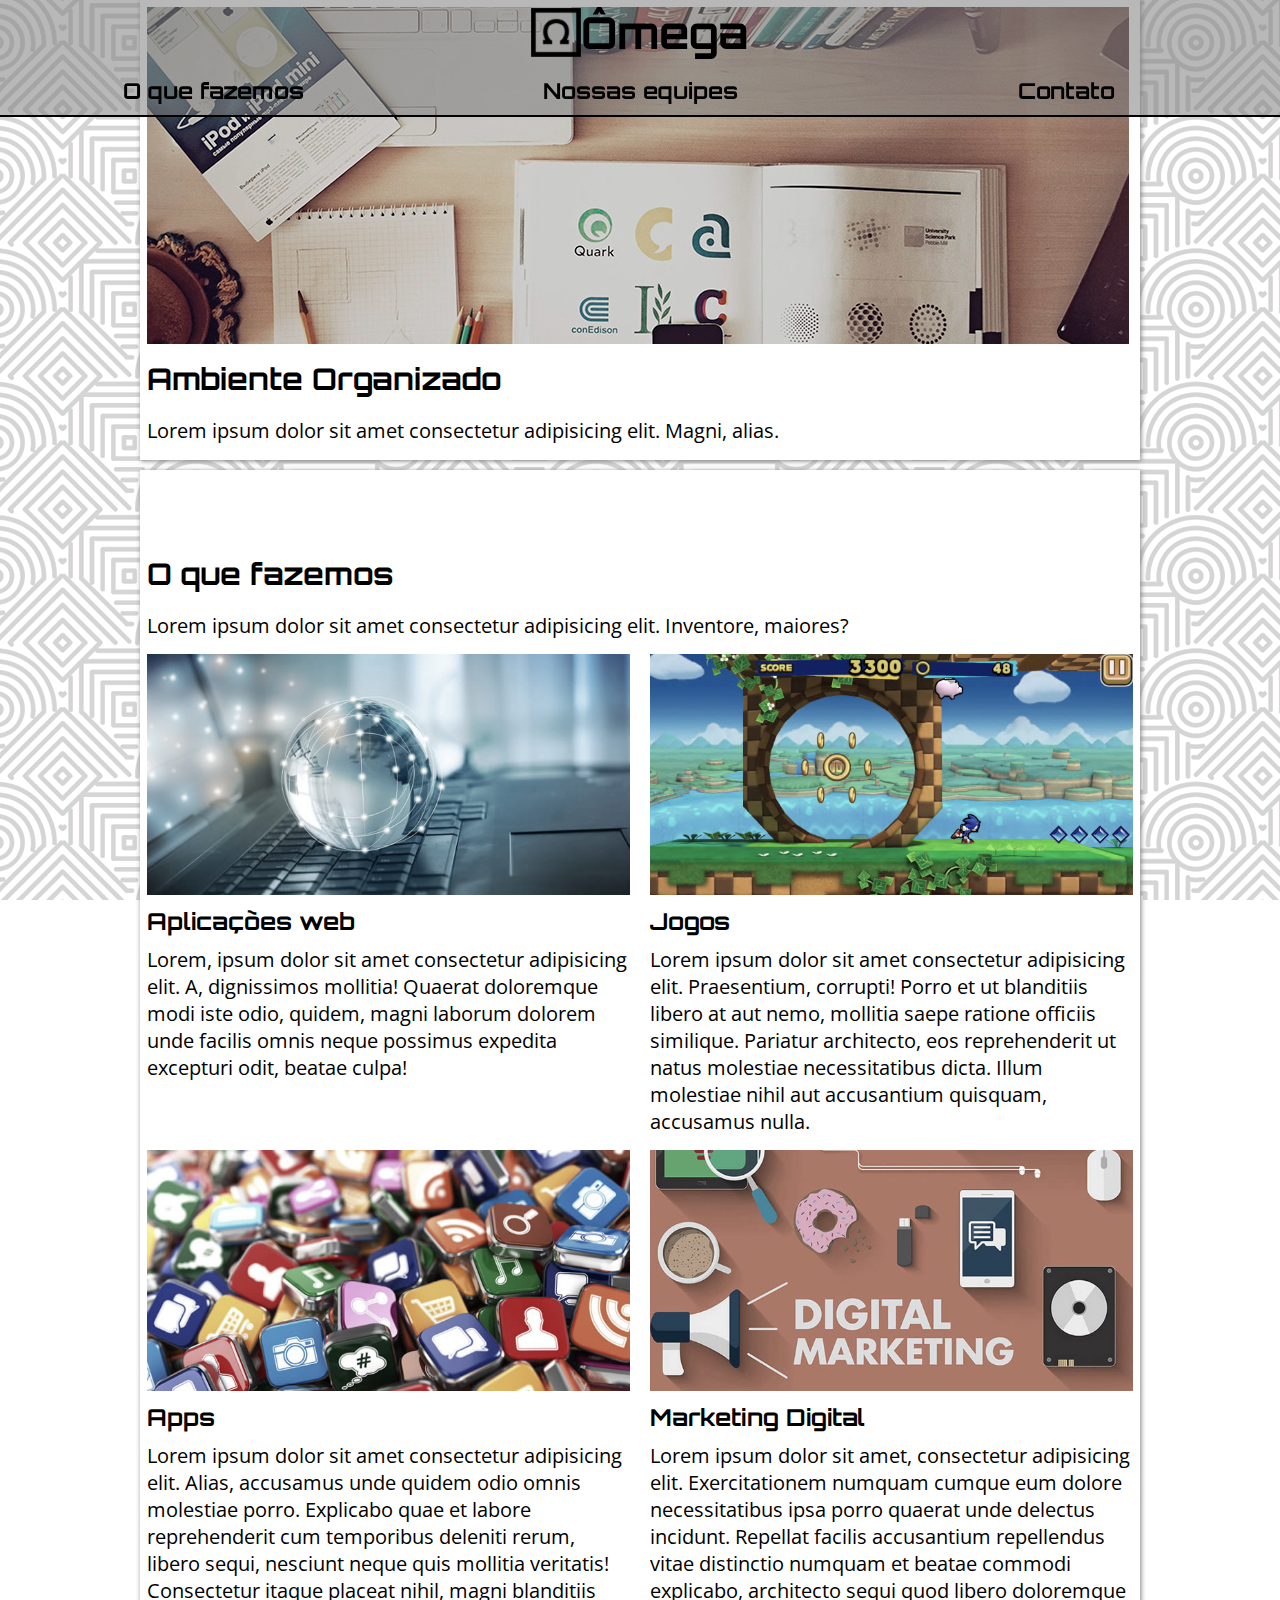
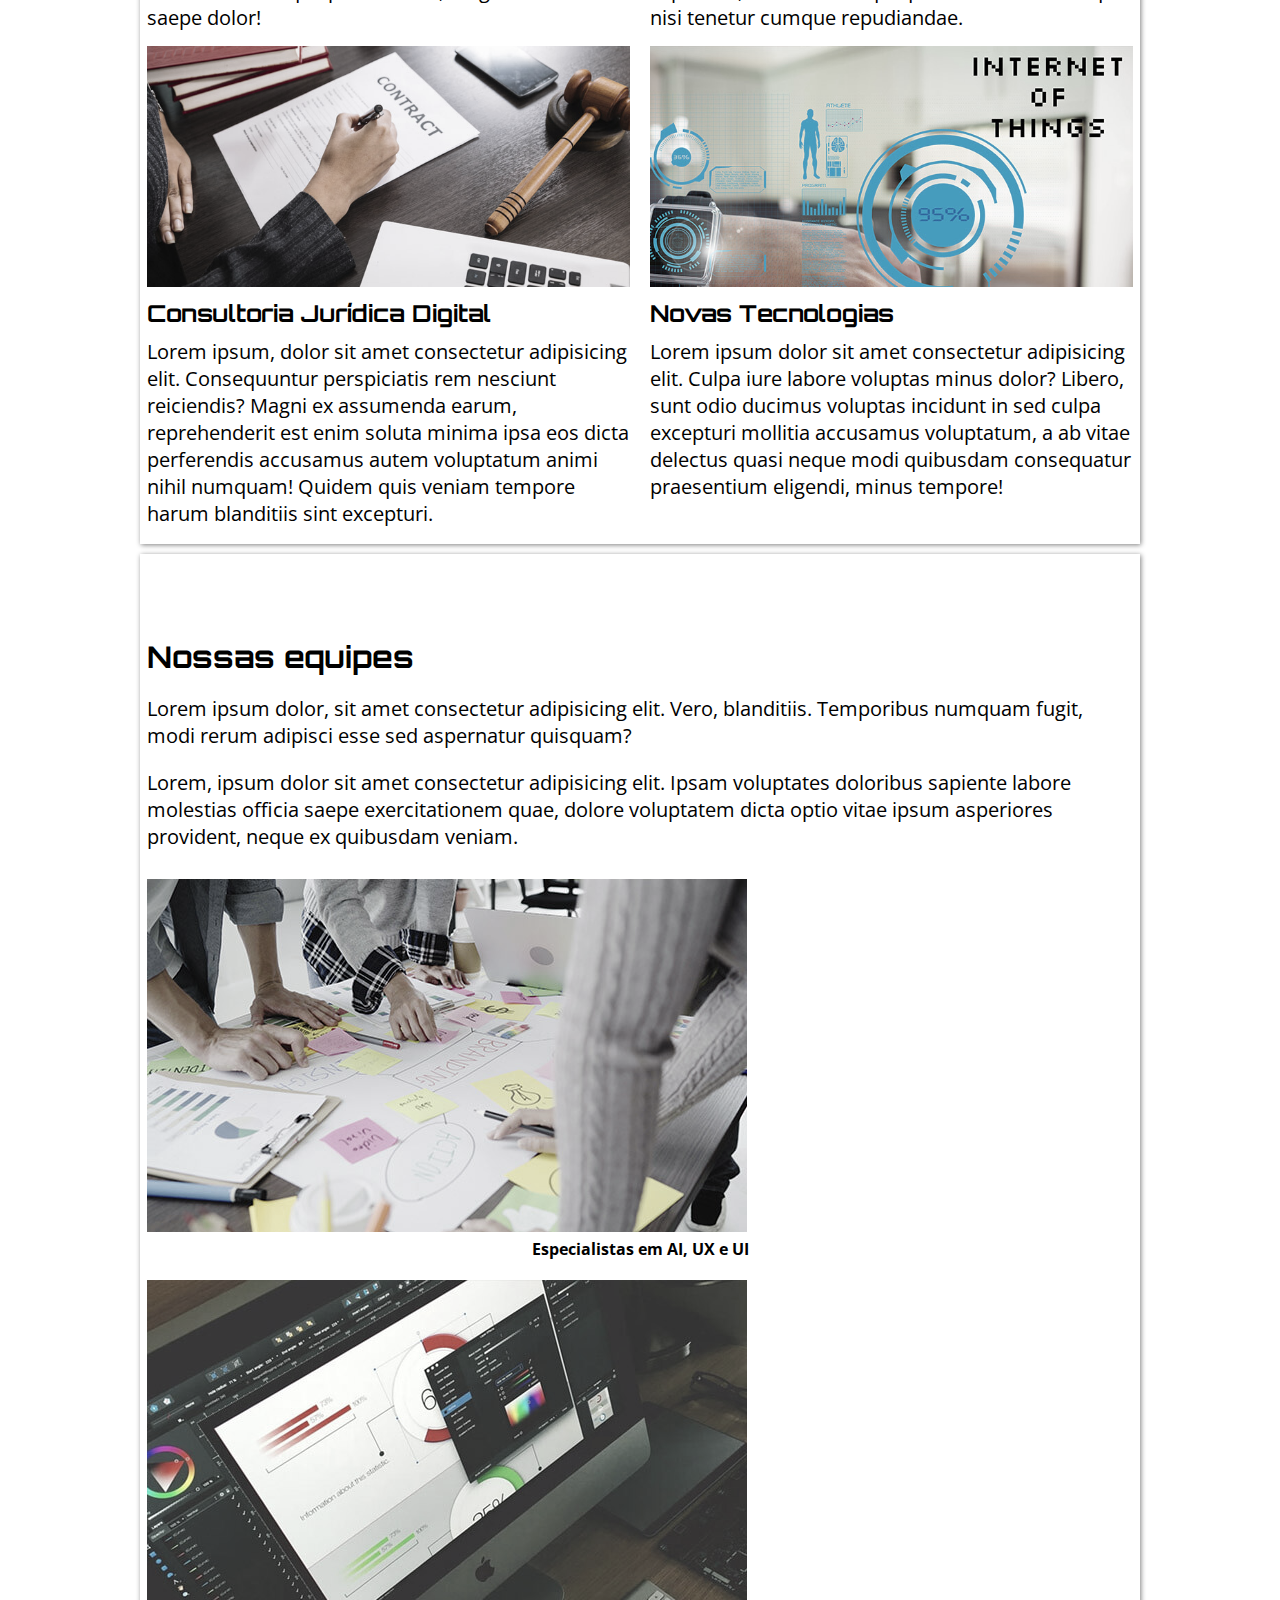
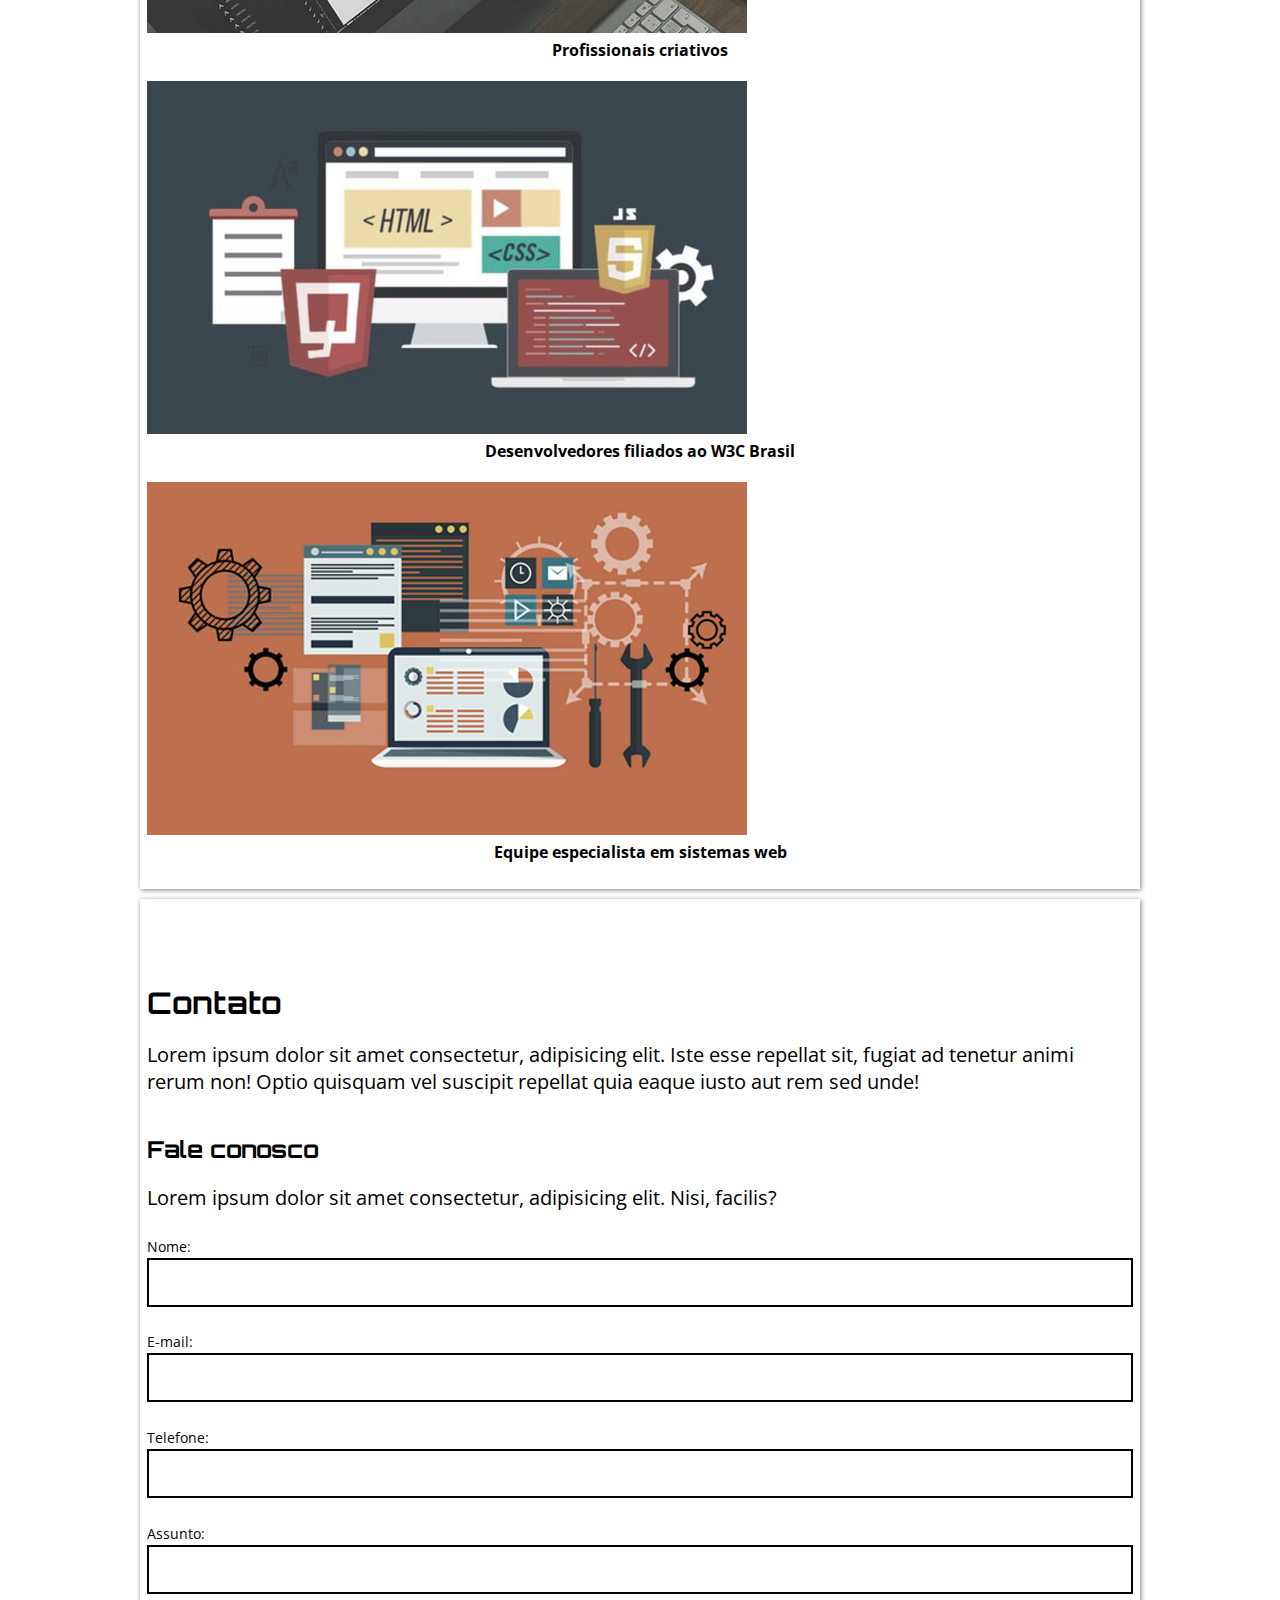
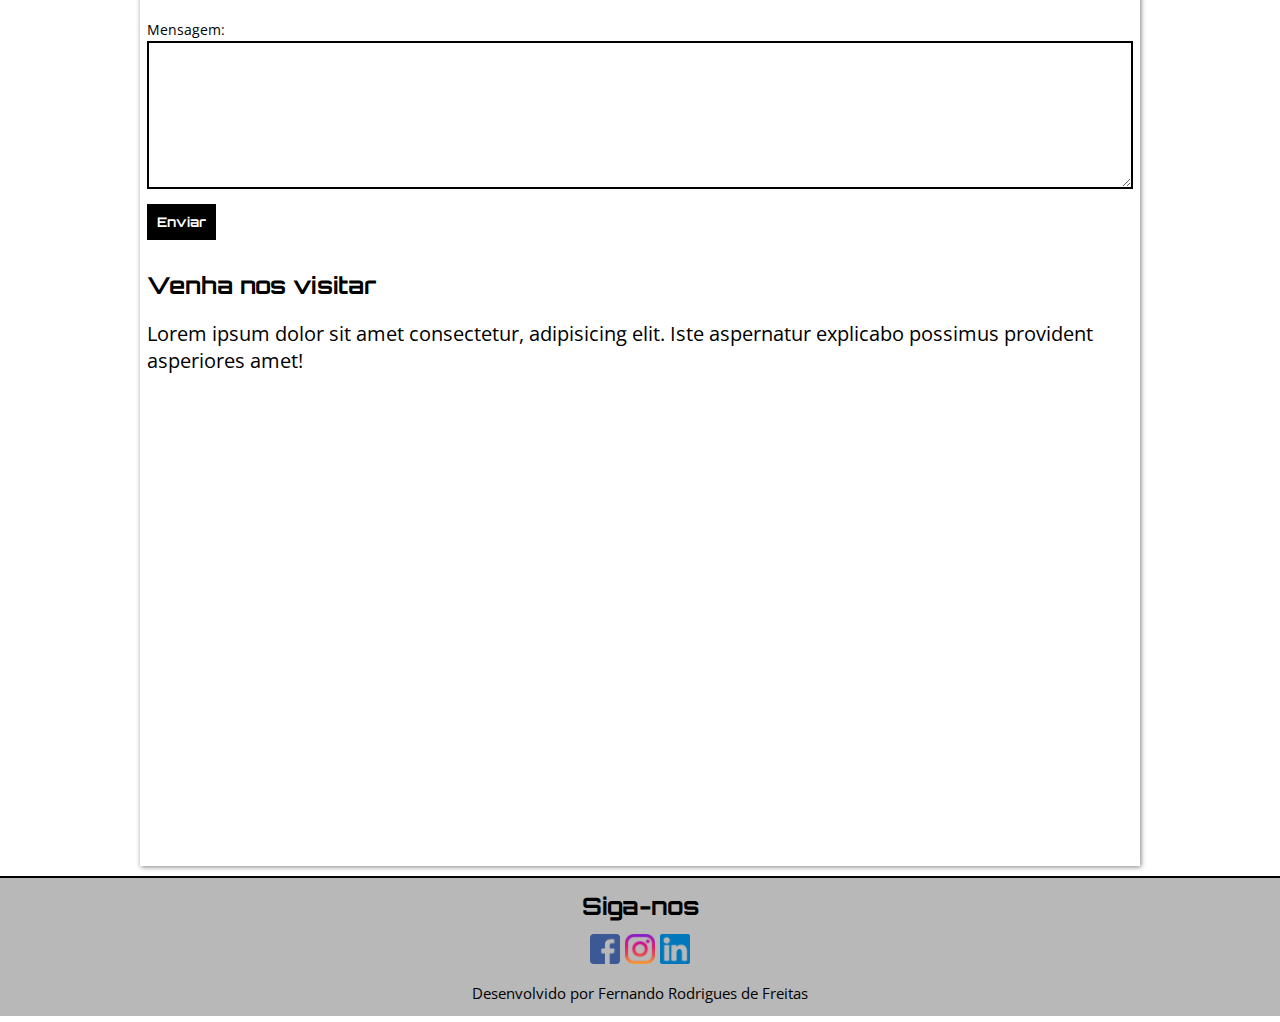
<file: omega/index.html>
<!DOCTYPE html>
<html lang="pt-br">
<head>
    <meta charset="UTF-8">
    <meta http-equiv="X-UA-Compatible" content="IE=edge">
    <meta name="viewport" content="width=device-width, initial-scale=1.0">
    <title>Ômega</title>

    <link rel="shortcut icon" href="imagens/favicon.png" type="image/png">
    <link rel="stylesheet" href="css/estilos.css">
    
</head>
<body>

    <!-- :Cabeçalho -->
    <header>
        <h1>
         <a href="index.html">
         <img src="imagens/logo.png" alt="logo omega" >Ômega

         </a>

        </h1>

        <nav>
            <a href="#o-que-fazemos">O que fazemos</a>
            <a href="#nossas-equipes">Nossas equipes</a>
            <a href="#contato">Contato</a>

        </nav>
    </header>
    <!-- Conteudo -->
    <main>

        <!-- destaque slider -->
          <article> 
              <img src="imagens/mesa-de-trabalho.jpg" alt="objetos de escritorio na mesa">
              <h2>Ambiente Organizado</h2>
              <p>Lorem ipsum dolor sit amet consectetur adipisicing elit. Magni, alias.</p>

          </article>
        <!-- O que fazemos -->
        <article id="o-que-fazemos">
        <h2>O que fazemos</h2>
        <p>Lorem ipsum dolor sit amet consectetur adipisicing elit. Inventore, maiores?</p>

        <div class="grupo">
        <section>
            <img src="imagens/web.jpg" alt="ilustração">
            <h3>Aplicações web</h3>
            <p>Lorem, ipsum dolor sit amet consectetur adipisicing elit. A, dignissimos mollitia! Quaerat doloremque modi iste odio, quidem, magni laborum dolorem unde facilis omnis neque possimus expedita excepturi odit, beatae culpa!</p>
        </section>


        <section>
            <img src="imagens/jogos.jpg" alt="">
            <h3>Jogos</h3>
            <p>Lorem ipsum dolor sit amet consectetur adipisicing elit. Praesentium, corrupti! Porro et ut blanditiis libero at aut nemo, mollitia saepe ratione officiis similique. Pariatur architecto, eos reprehenderit ut natus molestiae necessitatibus dicta. Illum molestiae nihil aut accusantium quisquam, accusamus nulla.</p>
        </section>
        
        <section>
            <img src="imagens/apps.jpg" alt="">
            <h3>Apps</h3>
            <p>Lorem ipsum dolor sit amet consectetur adipisicing elit. Alias, accusamus unde quidem odio omnis molestiae porro. Explicabo quae et labore reprehenderit cum temporibus deleniti rerum, libero sequi, nesciunt neque quis mollitia veritatis! Consectetur itaque placeat nihil, magni blanditiis saepe dolor!</p>
        </section>
        
        <section>
            <img src="imagens/marketing-digital.jpg" alt="">
            <h3>Marketing Digital</h3>
            <p>Lorem ipsum dolor sit amet, consectetur adipisicing elit. Exercitationem numquam cumque eum dolore necessitatibus ipsa porro quaerat unde delectus incidunt. Repellat facilis accusantium repellendus vitae distinctio numquam et beatae commodi explicabo, architecto sequi quod libero doloremque nisi tenetur cumque repudiandae.</p>
        </section>
        
        <section>
            <img src="imagens/juridico.jpg" alt="">
            <h3>Consultoria Jurídica Digital</h3>
            <p>Lorem ipsum, dolor sit amet consectetur adipisicing elit. Consequuntur perspiciatis rem nesciunt reiciendis? Magni ex assumenda earum, reprehenderit est enim soluta minima ipsa eos dicta perferendis accusamus autem voluptatum animi nihil numquam! Quidem quis veniam tempore harum blanditiis sint excepturi.</p>
        </section>
        
        <section>
            <img src="imagens/iot.jpg" alt="">
            <h3>Novas Tecnologias</h3>
            <p>Lorem ipsum dolor sit amet consectetur adipisicing elit. Culpa iure labore voluptas minus dolor? Libero, sunt odio ducimus voluptas incidunt in sed culpa excepturi mollitia accusamus voluptatum, a ab vitae delectus quasi neque modi quibusdam consequatur praesentium eligendi, minus tempore!</p>
        </section>

        </div>
        </article>

        
        <!-- Nossas Equipes -->
        <article id="nossas-equipes">
            
        <h2>Nossas equipes</h2>
        <p>Lorem ipsum dolor, sit amet consectetur adipisicing elit. Vero, blanditiis. Temporibus numquam fugit, modi rerum adipisci esse sed aspernatur quisquam?</p>
        <p>Lorem, ipsum dolor sit amet consectetur adipisicing elit. Ipsam voluptates doloribus sapiente labore molestias officia saepe exercitationem quae, dolore voluptatem dicta optio vitae ipsum asperiores provident, neque ex quibusdam veniam.</p>
        
        <figure>

        <img src="imagens/arquitetura-da-informacao.jpg" alt="foto especialistas ai.ux">
            <figcaption>Especialistas em AI, UX e UI</figcaption>
            </figure>
            <figure>
        <img src="imagens/design.jpg" alt="foto profissionais crativos">
            <figcaption>Profissionais criativos</figcaption>
            </figure>
            <figure>
        <img src="imagens/front-end.jpg" alt="foto desenvolvedores">
            <figcaption>Desenvolvedores filiados ao W3C Brasil</figcaption>
            </figure>
            <figure>
        <img src="imagens/back-end.jpg" alt="foto equipe especialista">
            <figcaption>Equipe especialista em sistemas web</figcaption>

        </figure>
            
            


        </article>

        
       
        <!-- Contato -->

        <article id="contato">

            
        <h2>Contato</h2>
        <p>Lorem ipsum dolor sit amet consectetur, adipisicing elit. Iste esse repellat sit, fugiat ad tenetur animi rerum non! Optio quisquam vel suscipit repellat quia eaque iusto aut rem sed unde!</p>
        <section>
        <h3>Fale conosco</h3>
        <p>Lorem ipsum dolor sit amet consectetur, adipisicing elit. Nisi, facilis?</p>

        <form action="" method="post">

            <p>

            <label for="nome">Nome:</label>
            <input type="text" name="nome" id="nome">
            </p>

            <p>

            <label for="email">E-mail:</label>
            <input type="email" name="email" id="email">

            </p>

            <p>

            <label for="telefone">Telefone:</label>
            <input type="tel" name="telefone" id="telefone">

            </p>

            <p>
                <label for="assunto">Assunto:</label>
                <input type="text" name="assunto" id="assunto">
                <!-- <select name="assunto" id="assunto">
                    <option value=""></option>
                    <option >Informações</option>
                    <option>Reclamações</option>
                    <option >Elogios</option>
                    <option >Outros</option>

                </select> -->
                
            </p>

            <p>
                <label for="mensagem">Mensagem:</label>
                <textarea name="mensagem" id="mensagem" cols="40" rows="6"></textarea>
            </p>

            <button type="submit" id="enviar" name="enviar">Enviar</button>

        </form>

        </section>
    
    

        <section>
        <h3>Venha nos visitar</h3>
        <p>Lorem ipsum dolor sit amet consectetur, adipisicing elit. Iste aspernatur explicabo possimus provident asperiores amet!</p>
        <iframe src="https://www.google.com/maps/embed?pb=!1m18!1m12!1m3!1d3658.176043302679!2d-46.54243608533843!3d-23.52616986617803!2m3!1f0!2f0!3f0!3m2!1i1024!2i768!4f13.1!3m3!1m2!1s0x94ce5e45de28bb23%3A0x1d2ed3122aae28a7!2sSenac%20Penha!5e0!3m2!1spt-BR!2sbr!4v1585843827773!5m2!1spt-BR!2sbr" width="400" height="450"  style="border:0;" allowfullscreen="" aria-hidden="false" tabindex="0"></iframe>
        </section>


        </article>
        


       

    </main>
    <!-- Rodape -->
    <footer>
        <h2>Siga-nos</h2>
        <aside>
            <a href="http://facebook.com" target="_blank"><img src="imagens/facebook.png"  alt="logo facebook"></a>
            <a href="http://instagram.com" target="_blank"><img src="imagens/instagram.png"  alt="logo instagram"></a>
            <a href="http://linkedin.com" target="_blank"><img src="imagens/linkedin.png"  alt="logo linkedin"></a>

        </aside>

        <p>
            Desenvolvido por Fernando Rodrigues de Freitas
        </p>


    </footer>
    
    
</body>
</html>
</file>
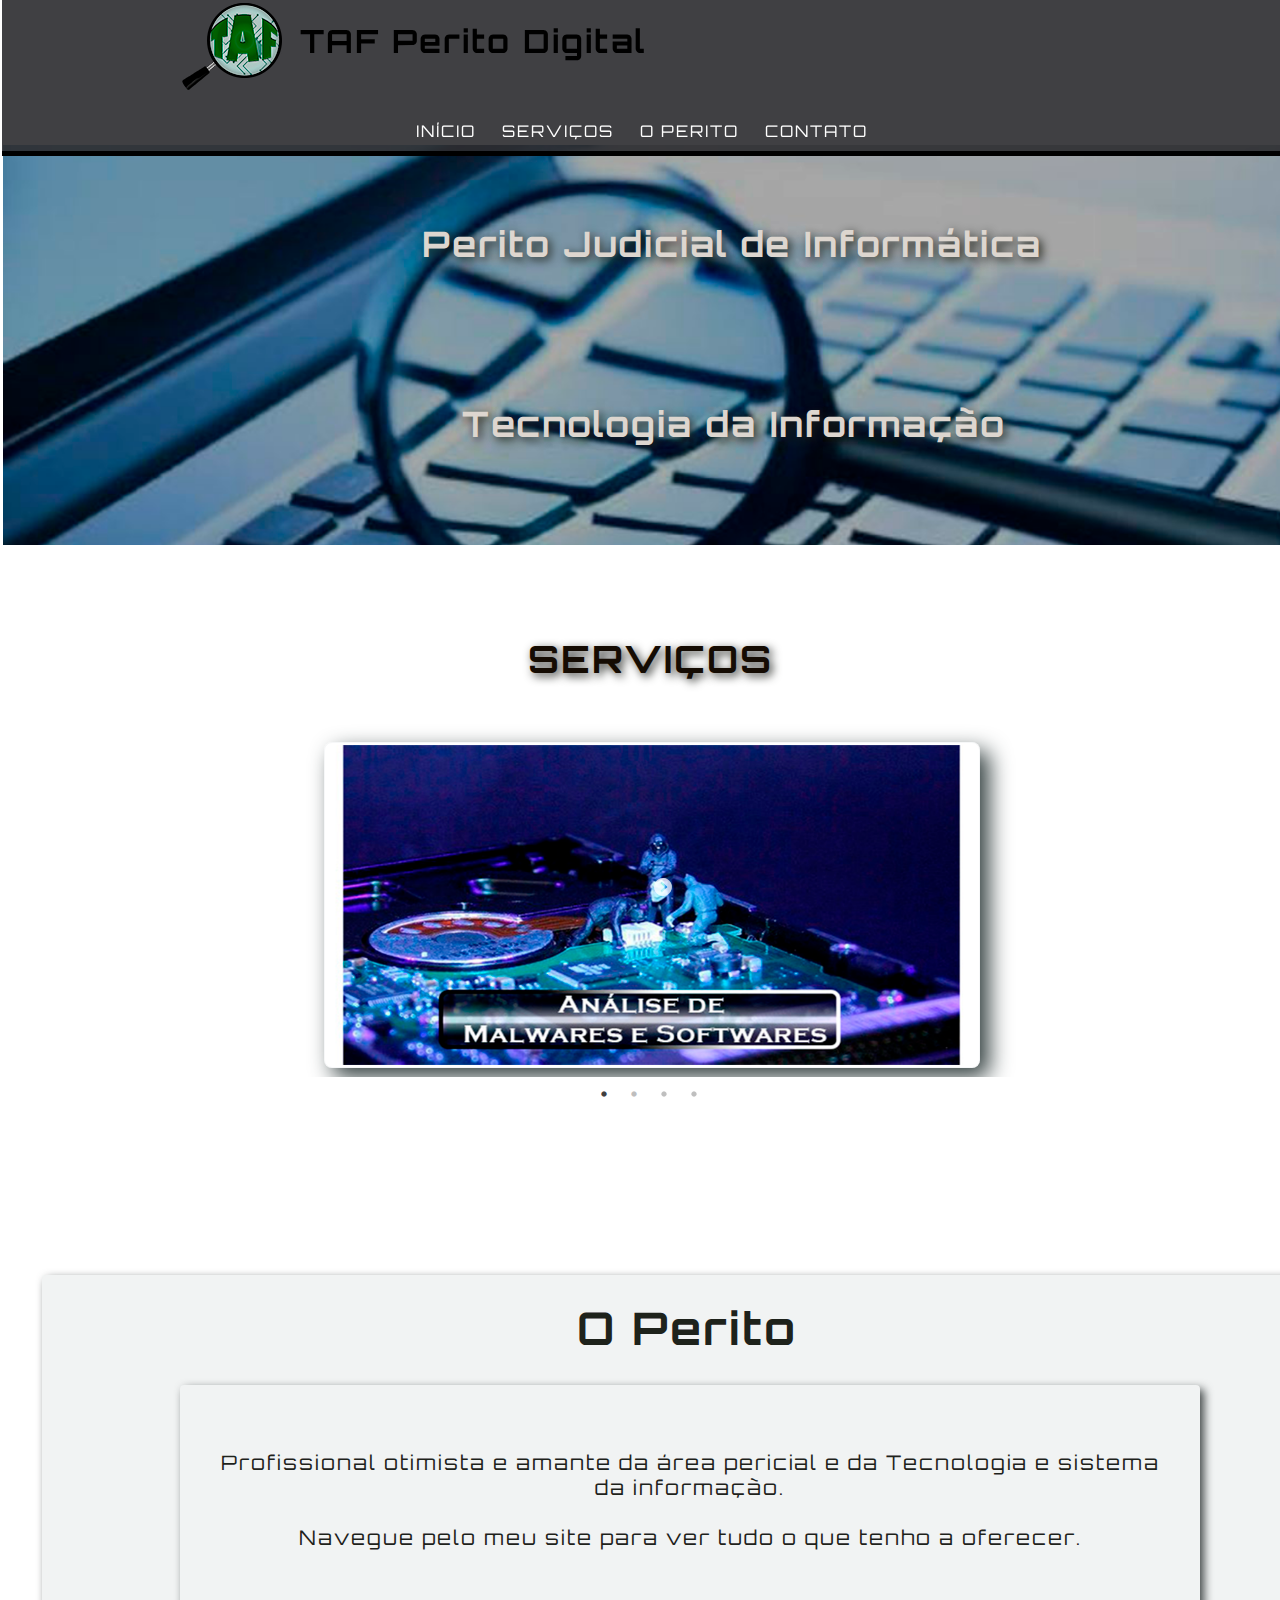
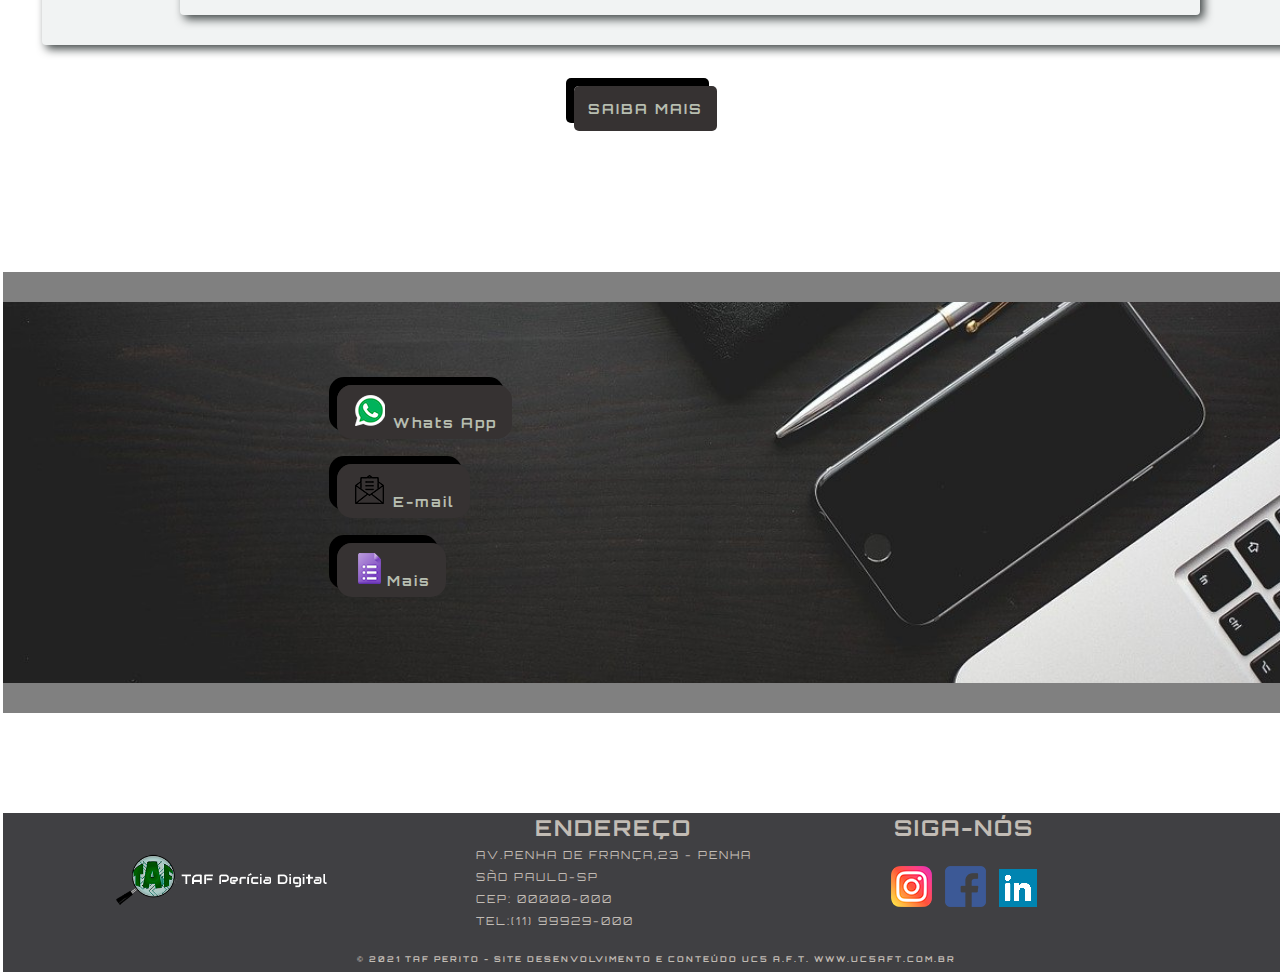
<file: taf-perito-uc5/index.html>
<!DOCTYPE html>
<html lang="pt-br">
<head>
    <meta charset="UTF-8">
    <meta http-equiv="X-UA-Compatible" content="IE=edge">
    <meta name="viewport" content="width=device-width, initial-scale=1.0">
    <title>TAF Página Inicial</title>

    <!-- Importação do plugin Slick -->
    <link rel="stylesheet" type="text/css" href="slick/slick.css"/>
    <link rel="stylesheet" type="text/css" href="slick/slick-theme.css"/>

    <link rel= "stylesheet" href= "css/estilo.css">
    
    <link rel="shortcut icon" href="imagens/favicon-fat.png" type="image/png">

<!-- fonte orbitron coletada do google fonts  -->
    <style>
        @import url('https://fonts.googleapis.com/css2?family=Orbitron:wght@600&display=swap');
    </style>


</head>
<body id="topo">

<!-- CABEÇALHO -->

<!-- Logo, estou usando um 'id' para o logo junto com o menu para seguir facilmente na configuração do fundo e facilitar que fique fixo quando houver rolagem da pagina.-->

<header>
    <!--  cabeçalho    -->
    <nav id="menu">

            <h1 class="o-perito">
                <a href="index.html">
                <img src="imagens/logo-fat2.png" alt="Logo com simbolo FAT"></a>TAF Perito Digital
            </h1>

    
            
    <!-- Menu , usei listas não ordenadas, -->
    
        <ul>
            <li><a href="index.html"> início</a></li>

            <li><a href="servicos.html">serviços</a></li>
        
            <li><a href="o-perito.html">o perito</a></li>
        
            <li><a href="contato.html">contato</a></li>
        
        </ul>
    </nav>
</header>
<!-- FIM  DO   CABEÇALHO  -->



<!--  INICO DO COTEÚDO  -->

<!-- Vou usar a tab section para alinhar a margem do cabeçalho para que ele não fique no top por baixo do cabeçalho -->
 

<main>
    <section class="content"> 

<!-- Capa site contedo a foto -->
<!--  CAPA, CONTEM IMAGEM COM DOIS TITULOS, acredito que terei que agrupar os titulos  e a imagem sera um backgraund (fundo dela) ou fortamatar no photoshop uma imagem com o texto -->


        <div class="capa"></div>

        <div class="texto-capa"> 
            <h1> Perito Judicial de Informática </h1>
            <h2> Tecnologia da Informação </h2>
        </div>



<!-- SERVIÇOS -  ILUSTRAÇÃO COM LINK PARA PAGINA-->
<!-- pretendo colocar slider ao invez de um gif animado por isso ja coloquei class="slider" -->
<article class="slider">  
   
     <!-- SEVIÇOS - APENAS RESUMO , com link para pagina Serviços-->
        <div class="servicos">
            <h2> 
                <a href="servicos.html"> Serviços </a>  
            </h2>    
        </div>
          <!-- vou usar a forma abaixo com fotos   -->


            <h3 Class="galeria">

                <!-- COLOCAR UMA DIV PARA CAS IMG, CONFORME ORIENTA A DOCUMENTAÇÃO PARA CRIAR SLIDER -->
                <div>
                    <img class="foto" src="imagens-para-slide/1-analise-de-malwares-software.png" alt="serviço1">
                </div>    

                <div>
                    <img class="foto" src="imagens-para-slide/2-assistente-tec.png" alt="serviço1">
                </div>
                
                <div>
                    <img class="foto" src="imagens-para-slide/3-ciber-crimes.png" alt="serviço1">
                </div>

                <div>
                    <img class="foto" src="imagens-para-slide/5--laudos.png" alt="serviço1">
                </div>                         
            </h3>
        
   
</article>



<!-- O PERITO - PEQUENO RESUMO DA PAGINA- COM LINK PARA PAGINA -->
<article class="resumo-operito"> 

        <div id="perito">
			           
            <h2> O Perito </h2>
                <p>Profissional otimista e amante da área pericial e da Tecnologia e sistema da informação. <br> <br> Navegue pelo meu site para ver tudo o que tenho a oferecer.</p>
            

             <h3>
                <a href="o-perito.html">saiba mais</a> 
             </h3>

        </div>
</article>



<!-- CONTATO - PEQUENO INFORMATIVO - COM LINK PARA PAGINA-->
<article class="contato">
    
            <div class="grupo-contato"> 

                <section>
                    <h2>
                        <a href="https://api.whatsapp.com/send?phone=5511992755114&text=Ol%C3%A1!%20Quero%20te%20contratar!" target="_blank"> <img src="imagens/whatsapp-icone.png" alt="whatsapp"> Whats App</a>
                    </h2>
                </section>

                
                <section>
                    <h2>
                        <a href="mailto:tatyana.mesquita@gmail.com"> <img src="imagens/email.png" alt="email"> E-mail </a>
                    </h2>
                </section>
                
                <section>
                    <h2>
                         <a href="contato.html"> <img src="imagens/formulario.png" alt="formulario">Mais</a>
                    </h2>
                </section>

            </div>
        
</article>




<!-- rodapé -->

<footer>

    <!-- outra opção para o logo <div class="rodape">   
    
                <section class="logorodape">
                    <h1>    
                        <a href="#index.html">
                            <img class="logorodape" src="imagens/logofat.png" alt="Logo com nome e simbolo FAT"> </a>
                    </h1>

                    <h2> FAT Perito Digital </h2>

                </section> -->
                
    <div class="rodape">   
    
        <h1 class="logorodape">
            
            <a href="index.html">
                <img src="imagens/logo-imagem-nome-branco.png" alt="Logo com nome e simbolo FAT"></a>
        </h1>

            

                <section class="endereco">
                  
                    <h1>endereço</h1>
                        <p> Av.penha de frança,23 - Penha </p> 
                        <p>São Paulo-SP </p>  
                        <p> CEP: 00000-000 </p>
                        <p> Tel:(11) 99929-000</p>
                    
                </section>

           
        

            <!-- <aside> para usar nas partes de redes sociais,  -->

                <aside class="rede-social">
                
                    <h1>Siga-nós</h1>

                        <a href="https://www.instagram.com/" target="_blank"> <img src="imagens/instagram.png" alt=""> </a>
                            
                        <a href="https://www.facebook.com/" target="_blank"> <img src="imagens/facebook.png" alt=""> </a>
                                        
                        <a href="https://www.linkedin.com/feed/" target="_blank"> <img src="imagens/linkedin.png" alt=""></a>
               
                </aside>
    </div>   
                <h2>© 2021 TAF Perito - Site Desenvolvimento e conteúdo UC5 A.F.T. www.uc5aft.com.br</h2>

</footer>





    </section>

</main>


<script src="https://code.jquery.com/jquery-3.6.0.min.js"></script>
<script type="text/javascript" src="slick/slick.min.js"></script>

<script>
    $(document).ready(function(){
    $('.galeria').slick({
        autoplay: true,
        autoplaySpeed: 4000,
        dots: true,
        });
    });
</script>




</body>
</html>
</file>
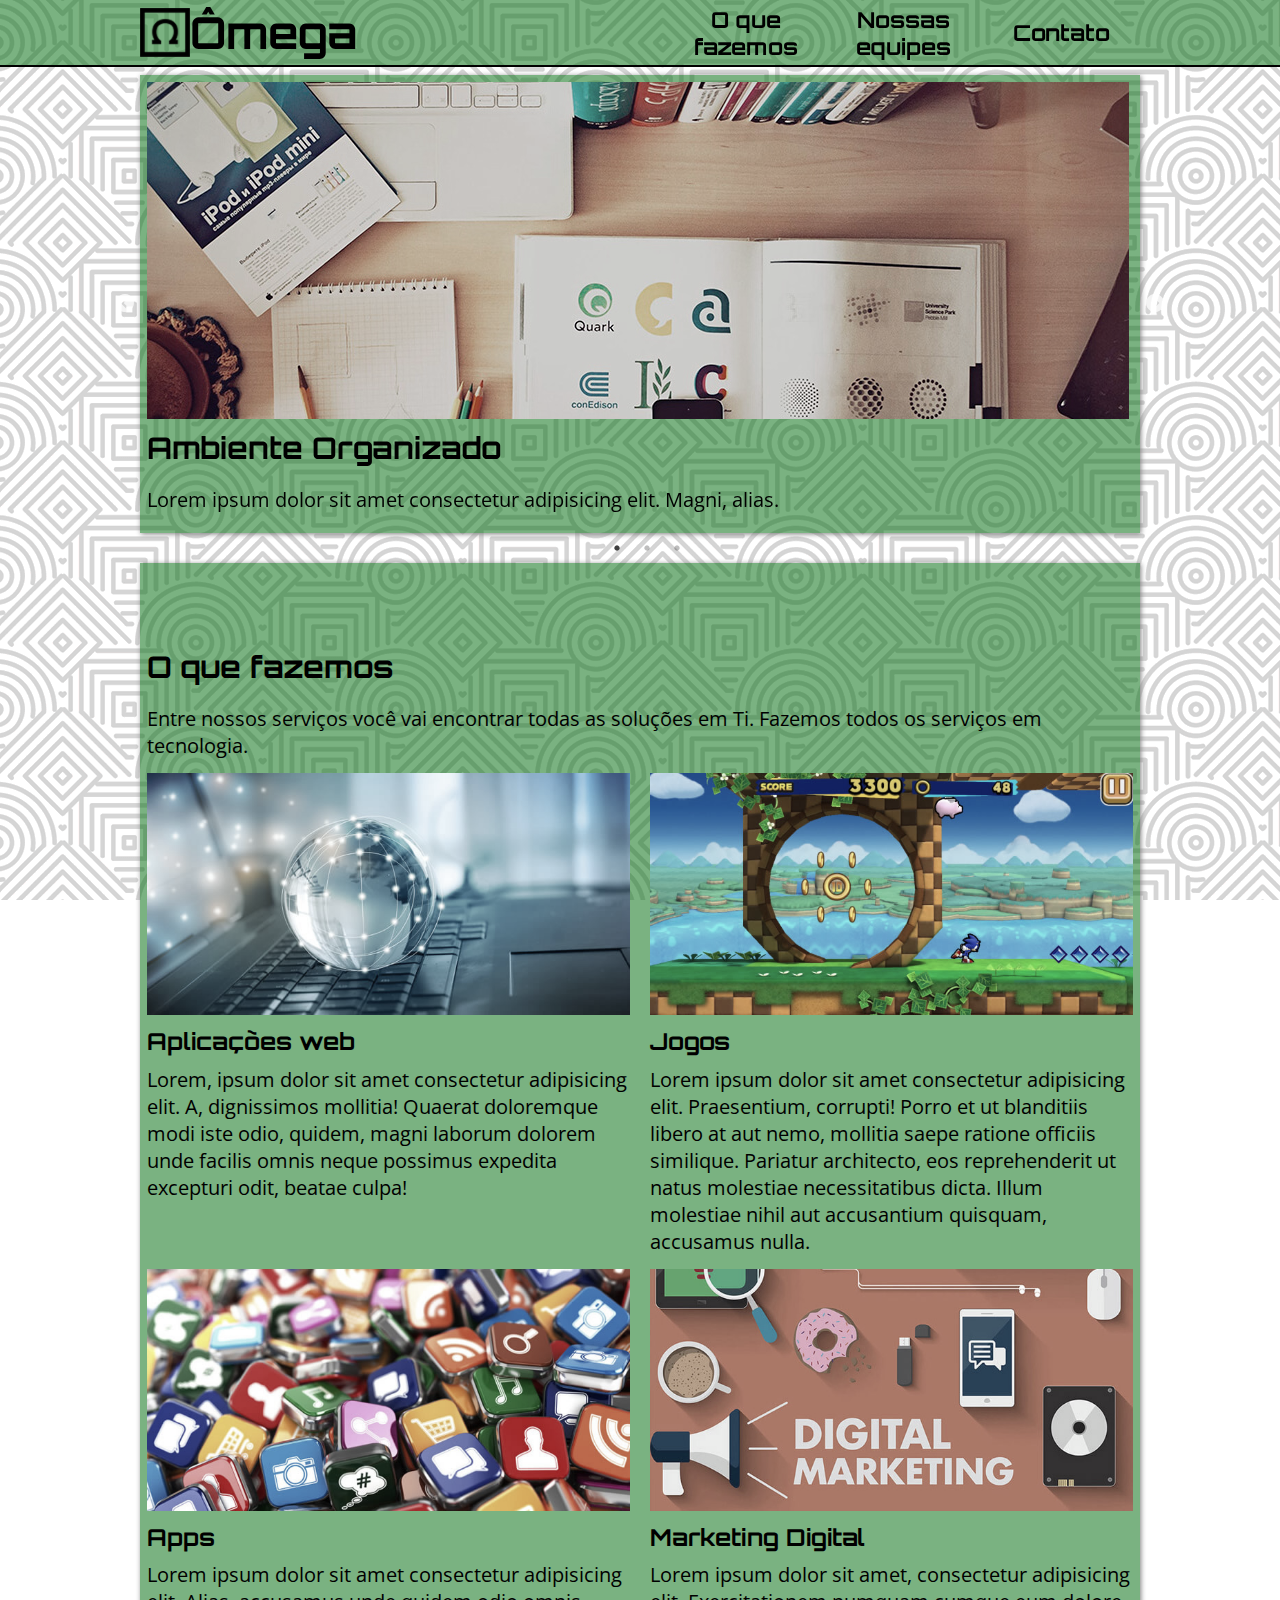
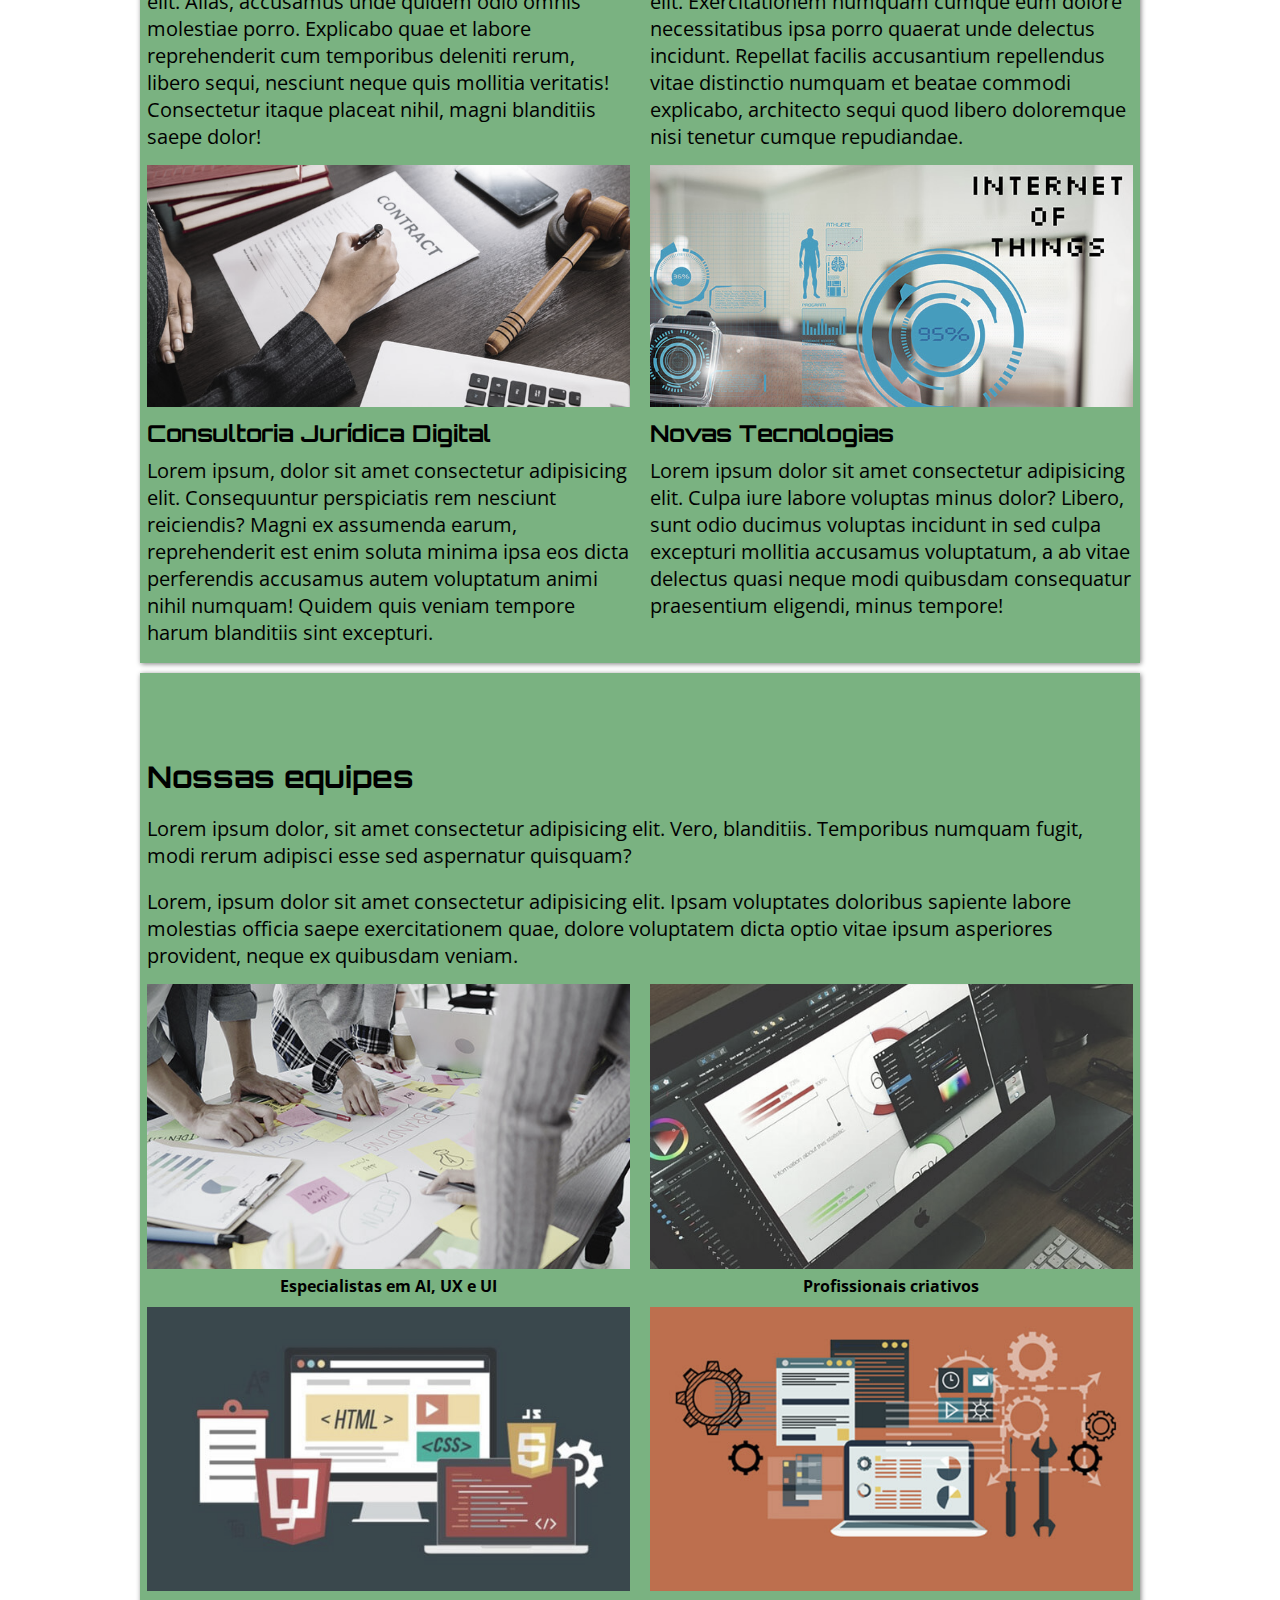
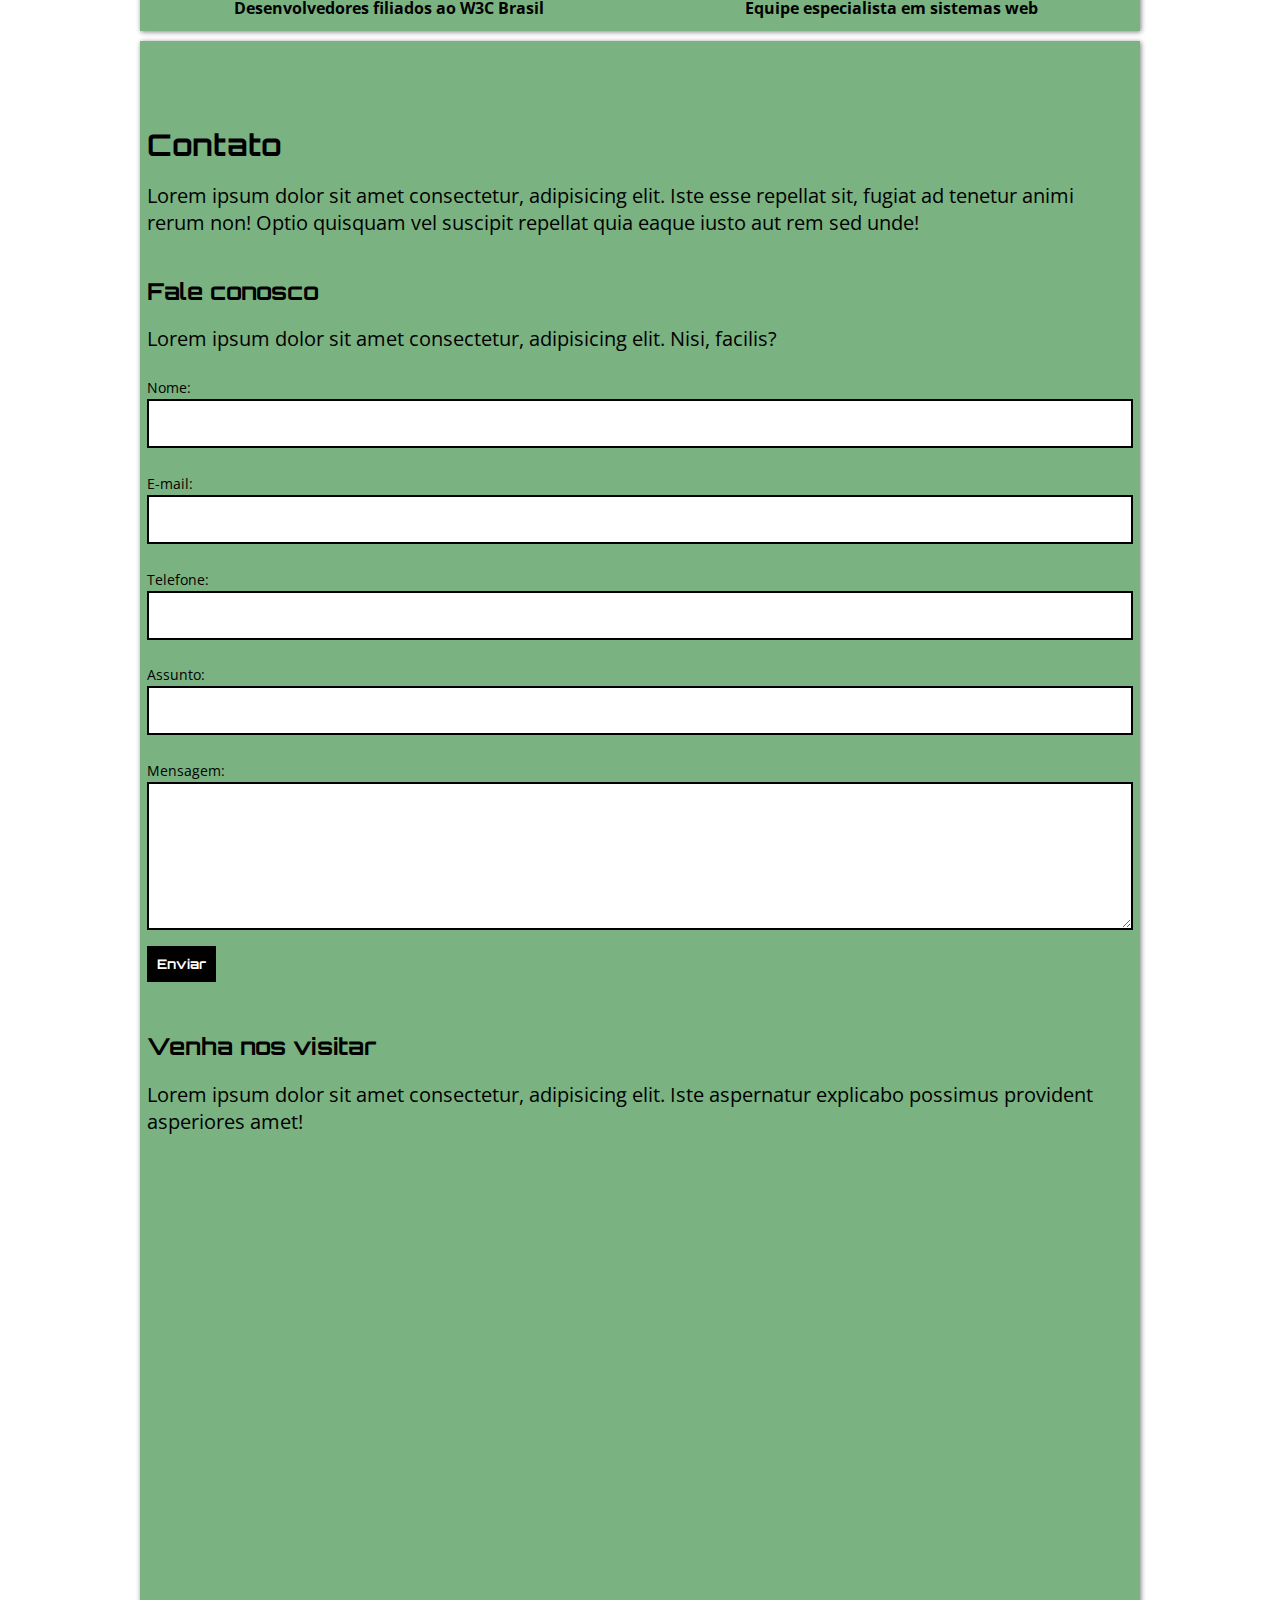
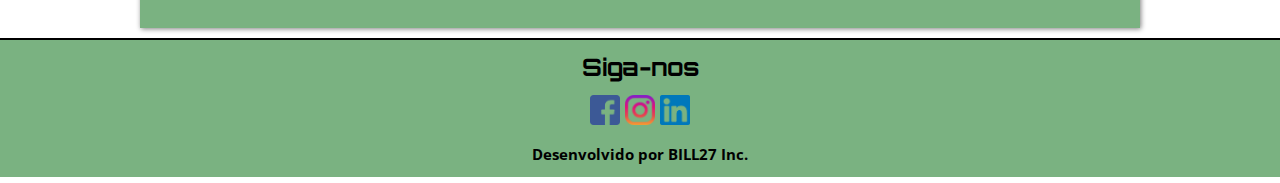
<file: omega/omega/index.html>
<!DOCTYPE html>
<html lang="pt-br">
<head>
    <meta charset="UTF-8">
    <meta http-equiv="X-UA-Compatible" content="IE=edge">
    <meta name="viewport" content="width=device-width, initial-scale=1.0">
    <title>Ômega</title>

    <link rel="shortcut icon" href="imagens/favicon.png" type="image/png">
    <link rel="stylesheet" type="text/css" href="slick/slick.css"/>
    <link rel="stylesheet" type="text/css" href="slick/slick-theme.css"/>
				
    <link rel="stylesheet" href="css/estilos.css">
    
    
</head>
<body id="topo">

    <!-- :Cabeçalho -->
    <header>
        <div class="container">
            <h1>
                <a href="#topo">
            
         
         <img src="imagens/logo.png" alt="logo omega" >Ômega

         </a>
            </h1>
       

        <nav>
            <a href="#o-que-fazemos">O que fazemos</a>
            <a href="#nossas-equipes">Nossas equipes</a>
            <a href="#contato">Contato</a>

        </nav>
        </div>
    </header>
    <!-- Conteudo -->
    <main>

        <!-- destaque slider -->
          <article class="slider"> 
              <div>
              <img src="imagens/mesa-de-trabalho.jpg" alt="objetos de escritorio na mesa">
              <h2>Ambiente Organizado</h2>
              <p>Lorem ipsum dolor sit amet consectetur adipisicing elit. Magni, alias.</p>

            </div>

            <div>
                <img src="imagens/tela-com-codigos.jpg" alt="exemplos de código">
                <h2>Ambiente Organizado</h2>
                <p>Lorem ipsum dolor sit amet consectetur adipisicing elit. Magni, alias.</p>
  
              </div>

              <div>
                <img src="imagens/bootstrap.jpg" alt="logotipo bootstrap">
                <h2>Ambiente Organizado</h2>
                <p>Lorem ipsum dolor sit amet consectetur adipisicing elit. Magni, alias.</p>
  
              </div>
  
  

          </article>
        <!-- O que fazemos -->
        <article id="o-que-fazemos">
        <h2>O que fazemos</h2>
        <p>Entre nossos serviços você vai encontrar todas as soluções em Ti.
            Fazemos todos os serviços em tecnologia.
        </p>

        <div class="grupo">
        <section>
            <img src="imagens/web.jpg" alt="ilustração">
            <h3>Aplicações web</h3>
            <p>Lorem, ipsum dolor sit amet consectetur adipisicing elit. A, dignissimos mollitia! Quaerat doloremque modi iste odio, quidem, magni laborum dolorem unde facilis omnis neque possimus expedita excepturi odit, beatae culpa!</p>
        </section>


        <section>
            <img src="imagens/jogos.jpg" alt="">
            <h3>Jogos</h3>
            <p>Lorem ipsum dolor sit amet consectetur adipisicing elit. Praesentium, corrupti! Porro et ut blanditiis libero at aut nemo, mollitia saepe ratione officiis similique. Pariatur architecto, eos reprehenderit ut natus molestiae necessitatibus dicta. Illum molestiae nihil aut accusantium quisquam, accusamus nulla.</p>
        </section>
        
        <section>
            <img src="imagens/apps.jpg" alt="">
            <h3>Apps</h3>
            <p>Lorem ipsum dolor sit amet consectetur adipisicing elit. Alias, accusamus unde quidem odio omnis molestiae porro. Explicabo quae et labore reprehenderit cum temporibus deleniti rerum, libero sequi, nesciunt neque quis mollitia veritatis! Consectetur itaque placeat nihil, magni blanditiis saepe dolor!</p>
        </section>
        
        <section>
            <img src="imagens/marketing-digital.jpg" alt="">
            <h3>Marketing Digital</h3>
            <p>Lorem ipsum dolor sit amet, consectetur adipisicing elit. Exercitationem numquam cumque eum dolore necessitatibus ipsa porro quaerat unde delectus incidunt. Repellat facilis accusantium repellendus vitae distinctio numquam et beatae commodi explicabo, architecto sequi quod libero doloremque nisi tenetur cumque repudiandae.</p>
        </section>
        
        <section>
            <img src="imagens/juridico.jpg" alt="">
            <h3>Consultoria Jurídica Digital</h3>
            <p>Lorem ipsum, dolor sit amet consectetur adipisicing elit. Consequuntur perspiciatis rem nesciunt reiciendis? Magni ex assumenda earum, reprehenderit est enim soluta minima ipsa eos dicta perferendis accusamus autem voluptatum animi nihil numquam! Quidem quis veniam tempore harum blanditiis sint excepturi.</p>
        </section>
        
        <section>
            <img src="imagens/iot.jpg" alt="">
            <h3>Novas Tecnologias</h3>
            <p>Lorem ipsum dolor sit amet consectetur adipisicing elit. Culpa iure labore voluptas minus dolor? Libero, sunt odio ducimus voluptas incidunt in sed culpa excepturi mollitia accusamus voluptatum, a ab vitae delectus quasi neque modi quibusdam consequatur praesentium eligendi, minus tempore!</p>
        </section>

        </div>
        </article>

        
        <!-- Nossas Equipes -->
        <article id="nossas-equipes">
            
        <h2>Nossas equipes</h2>
        <p>Lorem ipsum dolor, sit amet consectetur adipisicing elit. Vero, blanditiis. Temporibus numquam fugit, modi rerum adipisci esse sed aspernatur quisquam?</p>
        <p>Lorem, ipsum dolor sit amet consectetur adipisicing elit. Ipsam voluptates doloribus sapiente labore molestias officia saepe exercitationem quae, dolore voluptatem dicta optio vitae ipsum asperiores provident, neque ex quibusdam veniam.</p>

        <div class="grupo">
        
        <figure>

        <img src="imagens/arquitetura-da-informacao.jpg" alt="foto especialistas ai.ux">
            <figcaption>Especialistas em AI, UX e UI</figcaption>
            </figure>
            <figure>
        <img src="imagens/design.jpg" alt="foto profissionais crativos">
            <figcaption>Profissionais criativos</figcaption>
            </figure>
            <figure>
        <img src="imagens/front-end.jpg" alt="foto desenvolvedores">
            <figcaption>Desenvolvedores filiados ao W3C Brasil</figcaption>
            </figure>
            <figure>
        <img src="imagens/back-end.jpg" alt="foto equipe especialista">
            <figcaption>Equipe especialista em sistemas web</figcaption>
        </figure>

        </div>
            
            


        </article>

        
       
        <!-- Contato -->

        <article id="contato">

            
        <h2>Contato</h2>
        <p>Lorem ipsum dolor sit amet consectetur, adipisicing elit. Iste esse repellat sit, fugiat ad tenetur animi rerum non! Optio quisquam vel suscipit repellat quia eaque iusto aut rem sed unde!</p>
        <section>
        <h3>Fale conosco</h3>
        <p>Lorem ipsum dolor sit amet consectetur, adipisicing elit. Nisi, facilis?</p>

        <form action="https://formspree.io/f/mayalrpv" method="post" id="my-form">

            <p>

            <label for="nome">Nome:</label>
            <input type="text" name="nome" id="nome">
            </p>

            <p>

            <label for="email">E-mail:</label>
            <input type="email" name="email" id="email">

            </p>

            <p>

            <label for="telefone">Telefone:</label>
            <input type="tel" name="telefone" id="telefone">

            </p>

            <p>
                <label for="assunto">Assunto:</label>
                <input type="text" name="assunto" id="assunto">
                <!-- <select name="assunto" id="assunto">
                    <option value=""></option>
                    <option >Informações</option>
                    <option>Reclamações</option>
                    <option >Elogios</option>
                    <option >Outros</option>

                </select> -->
                
            </p>

            <p>
                <label for="mensagem">Mensagem:</label>
                <textarea name="mensagem" id="mensagem" cols="40" rows="6"></textarea>
            </p>

            <button type="submit" id="my-form-button" name="enviar">Enviar</button>
            <p id="my-form-status"></p>

        </form>

        </section>
    
    

        <section>
        <h3>Venha nos visitar</h3>
        <p>Lorem ipsum dolor sit amet consectetur, adipisicing elit. Iste aspernatur explicabo possimus provident asperiores amet!</p>
        <iframe src="https://www.google.com/maps/embed?pb=!1m18!1m12!1m3!1d3658.176043302679!2d-46.54243608533843!3d-23.52616986617803!2m3!1f0!2f0!3f0!3m2!1i1024!2i768!4f13.1!3m3!1m2!1s0x94ce5e45de28bb23%3A0x1d2ed3122aae28a7!2sSenac%20Penha!5e0!3m2!1spt-BR!2sbr!4v1585843827773!5m2!1spt-BR!2sbr" width="400" height="450"  style="border:0;" allowfullscreen="" aria-hidden="false" tabindex="0"></iframe>
        </section>


        </article>

        <p id="voltar-topo">
            <a href="#topo">&#9650; Topo</a>

        </p>
        
       

       

    </main>
    <!-- Rodape -->
    <footer>
        <h2>Siga-nos</h2>
        <aside>
            <a href="http://facebook.com" target="_blank"><img src="imagens/facebook.png"  alt="logo facebook"></a>
            <a href="http://instagram.com" target="_blank"><img src="imagens/instagram.png"  alt="logo instagram"></a>
            <a href="http://linkedin.com" target="_blank"><img src="imagens/linkedin.png"  alt="logo linkedin"></a>

        </aside>

        <p>
            <b>Desenvolvido por BILL27 Inc.</b>
            
        </p>


    </footer>


<script src="https://code.jquery.com/jquery-3.6.0.min.js"></script>  
<script type="text/javascript" src="slick/slick.min.js"></script> 

<script>
    $(document).ready(function(){
    $('.slider').slick({
    autoplay: true,
    autoplaySpeed : 3000,
    dots : true,

  });
});
</script>

<script>
    var form = document.getElementById("my-form");
    
    async function handleSubmit(event) {
      event.preventDefault();
      var status = document.getElementById("my-form-status");
      var data = new FormData(event.target);
      fetch(event.target.action, {
        method: form.method,
        body: data,
        headers: {
            'Accept': 'application/json'
        }
      }).then(response => {
        status.innerHTML = "Sua mensagem foi enviada com sucesso";
        form.reset()
      }).catch(error => {
        status.innerHTML = "Houve um erro! Tente novamente mais tarde"
      });
    }
    form.addEventListener("submit", handleSubmit)
</script>
   
</body>
</html>
</file>
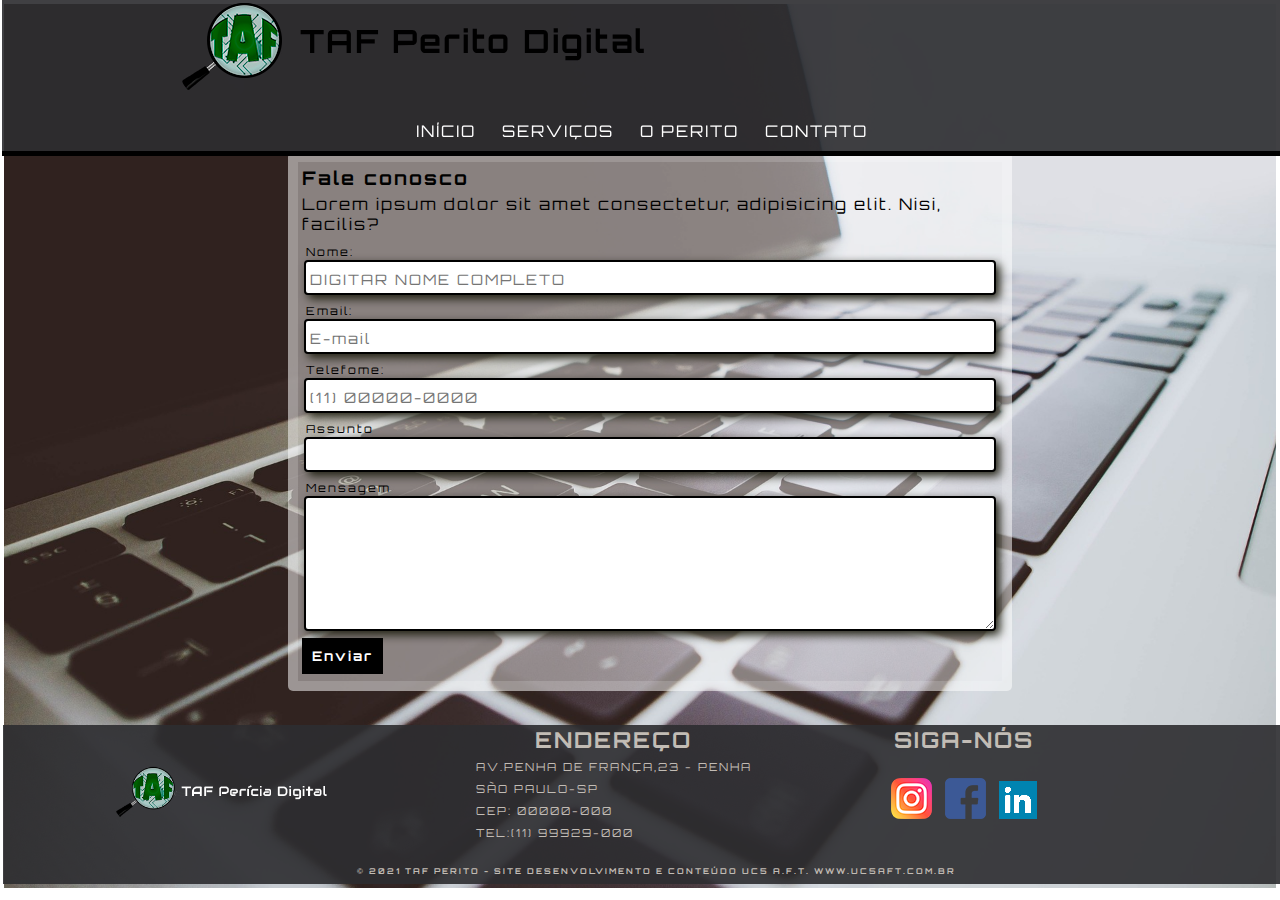
<file: taf-perito-uc5/contato.html>
<!DOCTYPE html>
<html lang="pt-br">
<head>
    <meta charset="UTF-8">
    <meta http-equiv="X-UA-Compatible" content="IE=edge">
    <meta name="viewport" content="width=device-width, initial-scale=1.0">
    <title>TAF Página Inicial</title>
    <link rel= "stylesheet" href= "css/estilo.css">


    <link rel="shortcut icon" href="imagens/favicon-fat.png" type="image/png">

<!-- fonte orbitron coletada do google fonts  -->
    <style>
        @import url('https://fonts.googleapis.com/css2?family=Orbitron:wght@600&display=swap');
    </style>


</head>
<body id="topo">


<!-- CABEÇALHO -->

<!-- Logo, estou usando um 'id' para o logo junto com o menu para seguir facilmente na configuração do fundo e facilitar que fique fixo quando houver rolagem da pagina.-->

<header>
    <!--  cabeçalho    -->
    <nav id="menu">

            <h1 class="o-perito">
                <a href="index.html">
                <img src="imagens/logo-fat2.png" alt="Logo com simbolo FAT"></a>TAF Perito Digital
            </h1>

    
            
    <!-- Menu , usei listas não ordenadas, -->
    
        <ul>
            <li><a href="index.html"> início</a></li>

            <li><a href="servicos.html">serviços</a></li>
        
            <li><a href="o-perito.html">o perito</a></li>
        
            <li><a href="contato.html">contato</a></li>
        
        </ul>
    </nav>
</header>
<!-- FIM  DO   CABEÇALHO  -->


<main id="contato-formulario">
    <section class="content"> 

        
<!-- Contato -->
    <article id="formulario-contato"> 
        
                <section>
                    <div class="contato-formulario">

                    <h3>Fale conosco</h3>
                    <p>Lorem ipsum dolor sit amet consectetur, adipisicing elit. Nisi, facilis?</p>
                
                    <!-- formulario de busca GET   <form action="" method="get"></form>  
                    formulario de cadastro POST  <form action="" method="post"></form> , usamos o POST, usa o atribuo action se tivar programação, vamos deixar vazio por equanto , usamos input para criar aquele campo /caixinha do formulario onde escrevemos nos dado-e antes  colocamos a tag label  -->
    
        <!-- usando o required torna o campo que vc quer seja obrigatorio o preenchimento -->
    
                    <form id="my-form" action="https://formspree.io/f/xeqvpypj" method="post">
    
                        <p> 
                        <label for="nome">Nome:</label>
                        <input placeholder="DIGITAR NOME COMPLETO" type="text" name="nome" id="nome" required>
                        </p>
    
                        <P>
                        <label for="email">Email:</label>
                    <input placeholder="E-mail" type="email" name="email" id="email" required>
                        </P>
    
                        <p>
                        <label for="telefone">Telefome:</label>
                        <input placeholder="(11) 00000-0000" type="tel" name="telefone" id="telefone">
                        </p>
    
                        
                        <p>
                            <label for="assunto">Assunto</label>
                            <input type="text" name="assunto" id="assunto">
    
                        </p>
    
        <!-- para usar assunto onde ja tem o assunto para escolher usar o <select name="" id=""></select> e para nao ter problema com acentuaçao  tira o value que vem seguindo do option,so deixa no primeiro campo e vazio
        <p>
        <label for="assunto">Assunto:</label>
        <select name="assunto" id="assunto">
            <option value=""></option>
            <option>Informações</option>
            <option>REclamções</option>
            <option>Outros</option>
        </select>
        </p> -->
                        <p>
                            <label for="mensagem">Mensagem</label>
                            <textarea name="mensagem" id="mensagem" cols="40" rows="6"></textarea>
                        </p>
    
                    
    
                        <button type="submit" id="my-form-button" name="enviar"> Enviar</button>
    
                        <p id="my-form-status"></p>
    
                        <!-- precisamos colocar plugs ou programar para detalhes no envio dos dados, colocamos e tem que seguir o passo a passo -->
                    </form>
      
                    </div>
                </section>
            
            
        </article>
    





 <!-- rodapé -->

<footer>

    <!-- outra opção para o logo <div class="rodape">   
    
                <section class="logorodape">
                    <h1>    
                        <a href="#index.html">
                            <img class="logorodape" src="imagens/logofat.png" alt="Logo com nome e simbolo FAT"> </a>
                    </h1>

                    <h2> FAT Perito Digital </h2>

                </section> -->
                
    <div class="rodape">   
    
     <h1 class="logorodape">
        
        <a href="index.html">
            <img src="imagens/logo-imagem-nome-branco.png" alt="Logo com nome e simbolo FAT"></a>
    </h1>

            

                <section class="endereco">
                  
                    <h1>endereço</h1>
                        <p> Av.penha de frança,23 - Penha </p> 
                        <p>São Paulo-SP </p>  
                        <p> CEP: 00000-000 </p>
                        <p> Tel:(11) 99929-000</p>
                    
                </section>

           
        

            <!-- <aside> para usar nas partes de redes sociais,  -->

                <aside class="rede-social">
                
                    <h1>Siga-nós</h1>


                        <a href="https://www.instagram.com/" target="_blank"> <img src="imagens/instagram.png" alt=""> </a>
                                
                        <a href="https://www.facebook.com/" target="_blank"> <img src="imagens/facebook.png" alt=""> </a>
                                        
                        <a href="https://www.linkedin.com/feed/" target="_blank"> <img src="imagens/linkedin.png" alt=""></a>

                </aside>
    </div>   
<h2>© 2021 TAF Perito - Site Desenvolvimento e conteúdo UC5 A.F.T. www.uc5aft.com.br</h2>

</footer>



    </section>

</main>





<!-- formatando o FORMULARIO para toranar ele interativo precisa do script abaixo alem de outras AJUSTES-->

<script>

var form = document.getElementById("my-form");
    
async function handleSubmit(event) {
  event.preventDefault();
  var status = document.getElementById("my-form-status");
  var data = new FormData(event.target);
  fetch(event.target.action, {
    method: form.method,
    body: data,
    headers: {
        'Accept': 'application/json'
    }
  }).then(response => {
    status.innerHTML = "Sua mensagem foi enviada com sucesso!";
    form.reset()
  }).catch(error => {
    status.innerHTML = "Oops! Algo deu errado, tente novamente!"
  });
}
form.addEventListener("submit", handleSubmit)
</script>







</body>
</html>
</file>
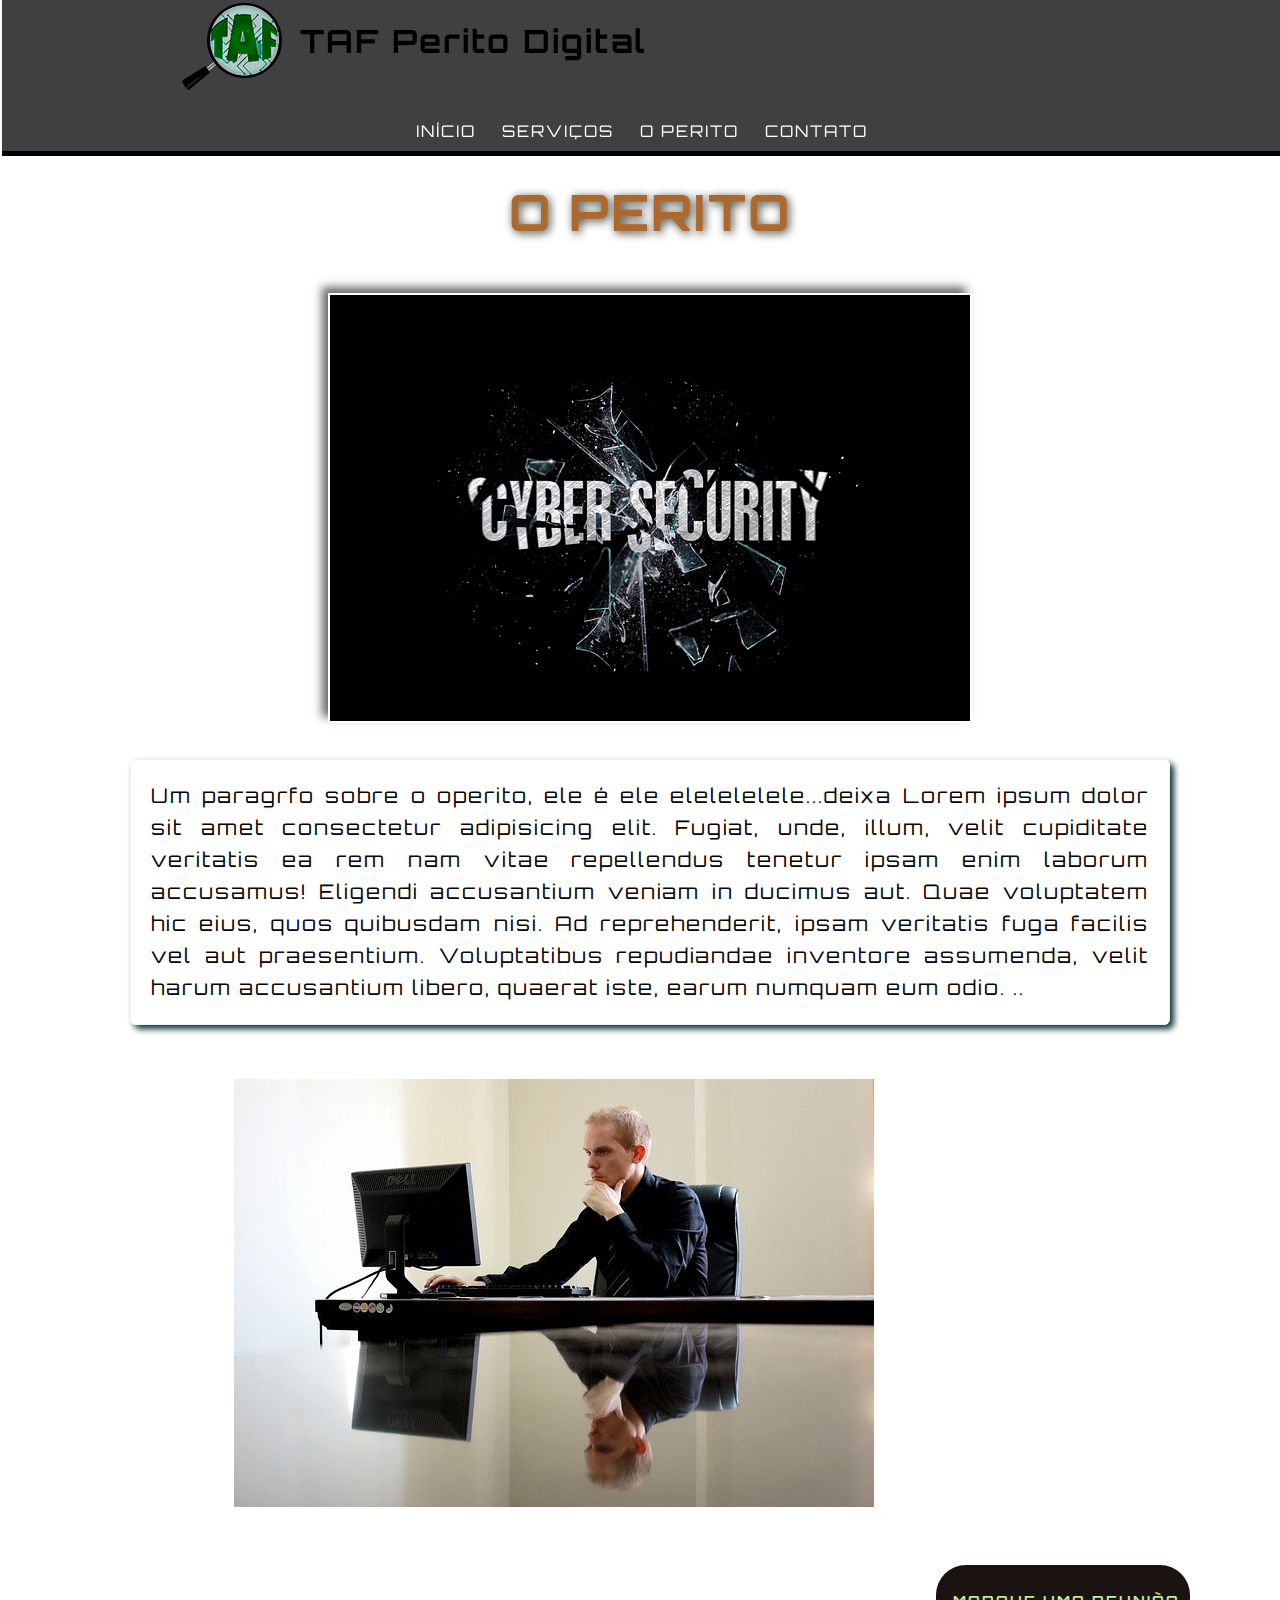
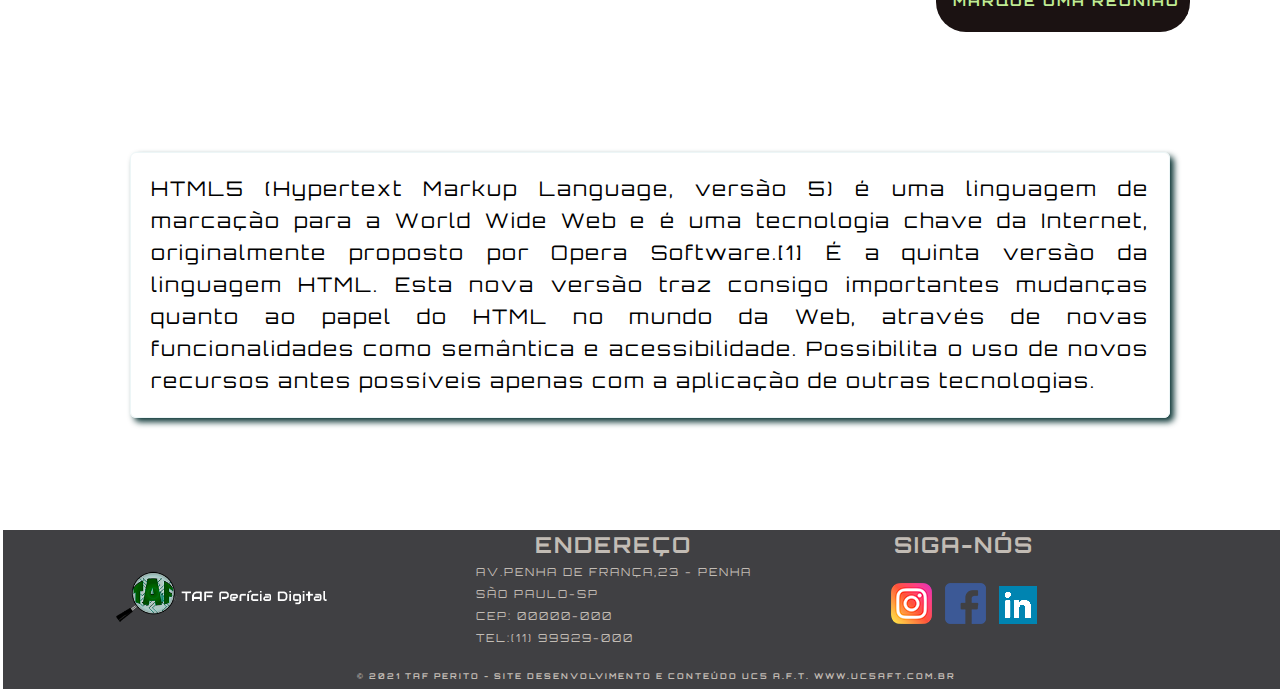
<file: taf-perito-uc5/o-perito.html>
<!DOCTYPE html>
<html lang="pt-br">
<head>
    <meta charset="UTF-8">
    <meta http-equiv="X-UA-Compatible" content="IE=edge">
    <meta name="viewport" content="width=device-width, initial-scale=1.0">
    <title>TAF Página Inicial</title>
    <link rel= "stylesheet" href= "css/estilo.css">

    <link rel="shortcut icon" href="imagens/favicon-fat.png" type="image/png">

<!-- fonte orbitron coletada do google fonts  -->
    <style>
        @import url('https://fonts.googleapis.com/css2?family=Orbitron:wght@600&display=swap');
    </style>


</head>
<body>

<!-- CABEÇALHO -->

<!-- Logo, estou usando um 'id' para o logo junto com o menu para seguir facilmente na configuração do fundo e facilitar que fique fixo quando houver rolagem da pagina.-->

<header>
    <!--  cabeçalho 
        <header>
        <h1>
            <a href="index.html">
                <img src="imagens/logo.png" alt="Logo com simbolo Ômega">Ômega
            </a>
        </h1>   -->
        <nav id="menu">
            <h1 class="o-perito">
                <a href="index.html">
                <img src="imagens/logo-fat2.png" alt="Logo com simbolo FAT"></a>TAF Perito Digital
            </h1>


        <!-- <p class="alinhar"<a href="inicio.html">
                <img src="imagens/logo-imagem-nome-branco.png" alt="logofat">
            </a>
        </p>> -->
            
    
            
    <!-- Menu , usei listas não ordenadas, -->
    
        <ul>
            <li><a href="index.html"> início</a></li>

            <li><a href="servicos.html">serviços</a></li>
        
            <li><a href="o-perito.html">o perito</a></li>
        
            <li><a href="contato.html">contato</a></li>
        
        </ul>
    </nav>
</header>
<!--  FIM  DO   CABEÇALHO  -->

            


                    <!-- incio do conteúdo -->

<!-- usando o main para identificar o que um contudo da pagina -->
<main>  

<section class="content">    

<!-- PEGUEI O EXEMPLO NA AULA QUE TINHA A APGINA front-AND SOMENTE O INCIO troquei h2 por h1 e h3 por h2 -->
 
<!-- TITULO -->
    <div class="operito">
        <h1>O PERITO</h1>


            <!--IMAGEMAGEM ABAIXO DO TITULO vou mudar a class centralizada para esquerda -->
            <h2 class="centralizada-perito">
                <img src="imagem-o-perito/cyber-crime.png" alt="imagem cyber">
            </h2>
            
                <!-- TEXTO SOBRE O PERITO -->
                <p class="perito">
               
                    Um paragrfo sobre o operito,    ele é ele elelelelele...deixa Lorem ipsum dolor sit amet consectetur adipisicing elit. Fugiat, unde, illum, velit cupiditate veritatis ea rem nam vitae repellendus tenetur ipsam enim laborum accusamus! Eligendi accusantium veniam in ducimus aut.
                    Quae voluptatem hic eius, quos quibusdam nisi. Ad reprehenderit, ipsam veritatis fuga facilis vel aut praesentium. Voluptatibus repudiandae inventore assumenda, velit harum accusantium libero, quaerat iste, earum numquam eum odio. ..
                
                </p>

            
                    <!-- vai ter que usar o h3 ou p para imagem ficar depois do paragrafo   -->
                <p class="operito-img">

                    <img src="imagem-o-perito/operito.png" alt="o perito">

                </p>

                <!-- AQUI A IMAGEM LINKADA APARA A PAGINA FORMULARIO -->
                <p class="marque-reuniao">

                    <a href="contato.html"> MARQUE UMA REUNIÃO</a>
                    
                </p>

                <p class="perito2">
                    
                    HTML5 (Hypertext Markup Language, versão 5) é uma linguagem de marcação para a World Wide Web e é uma tecnologia chave da Internet, originalmente proposto por Opera Software.[1] É a quinta versão da linguagem HTML. Esta nova versão traz consigo importantes mudanças quanto ao papel do HTML no mundo da Web, através de novas funcionalidades como semântica e acessibilidade. Possibilita o uso de novos recursos antes possíveis apenas com a aplicação de outras tecnologias.
                    
                </p>
    </div>
<!-- rodapé -->

<footer>

    <!-- outra opção para o logo <div class="rodape">   
    
                <section class="logorodape">
                    <h1>    
                        <a href="#index.html">
                            <img class="logorodape" src="imagens/logofat.png" alt="Logo com nome e simbolo FAT"> </a>
                    </h1>

                    <h2> FAT Perito Digital </h2>

                </section> -->
                
    <div class="rodape">   
    
     <h1 class="logorodape">
        
        <a href="#index.html">
            <img src="imagens/logo-imagem-nome-branco.png" alt="Logo com nome e simbolo FAT"></a>
    </h1>

            

                <section class="endereco">
                  
                    <h1>endereço</h1>
                        <p> Av.penha de frança,23 - Penha </p> 
                        <p>São Paulo-SP </p>  
                        <p> CEP: 00000-000 </p>
                        <p> Tel:(11) 99929-000</p>
                    
                </section>

           
        

            <!-- <aside> para usar nas partes de redes sociais,  -->

                <aside class="rede-social">
                
                    <h1>Siga-nós</h1>

 
                        <a href="https://www.instagram.com/" target="_blank"> <img src="imagens/instagram.png" alt=""> </a>
                                
                        <a href="https://www.facebook.com/" target="_blank"> <img src="imagens/facebook.png" alt=""> </a>
                                        
                        <a href="https://www.linkedin.com/feed/" target="_blank"> <img src="imagens/linkedin.png" alt=""></a>
               
                </aside>
    </div>   
<h2>© 2021 TAF Perito - Site Desenvolvimento e conteúdo UC5 A.F.T. www.uc5aft.com.br</h2>

</footer>

</section >
</main>

</body>
</html>
</file>
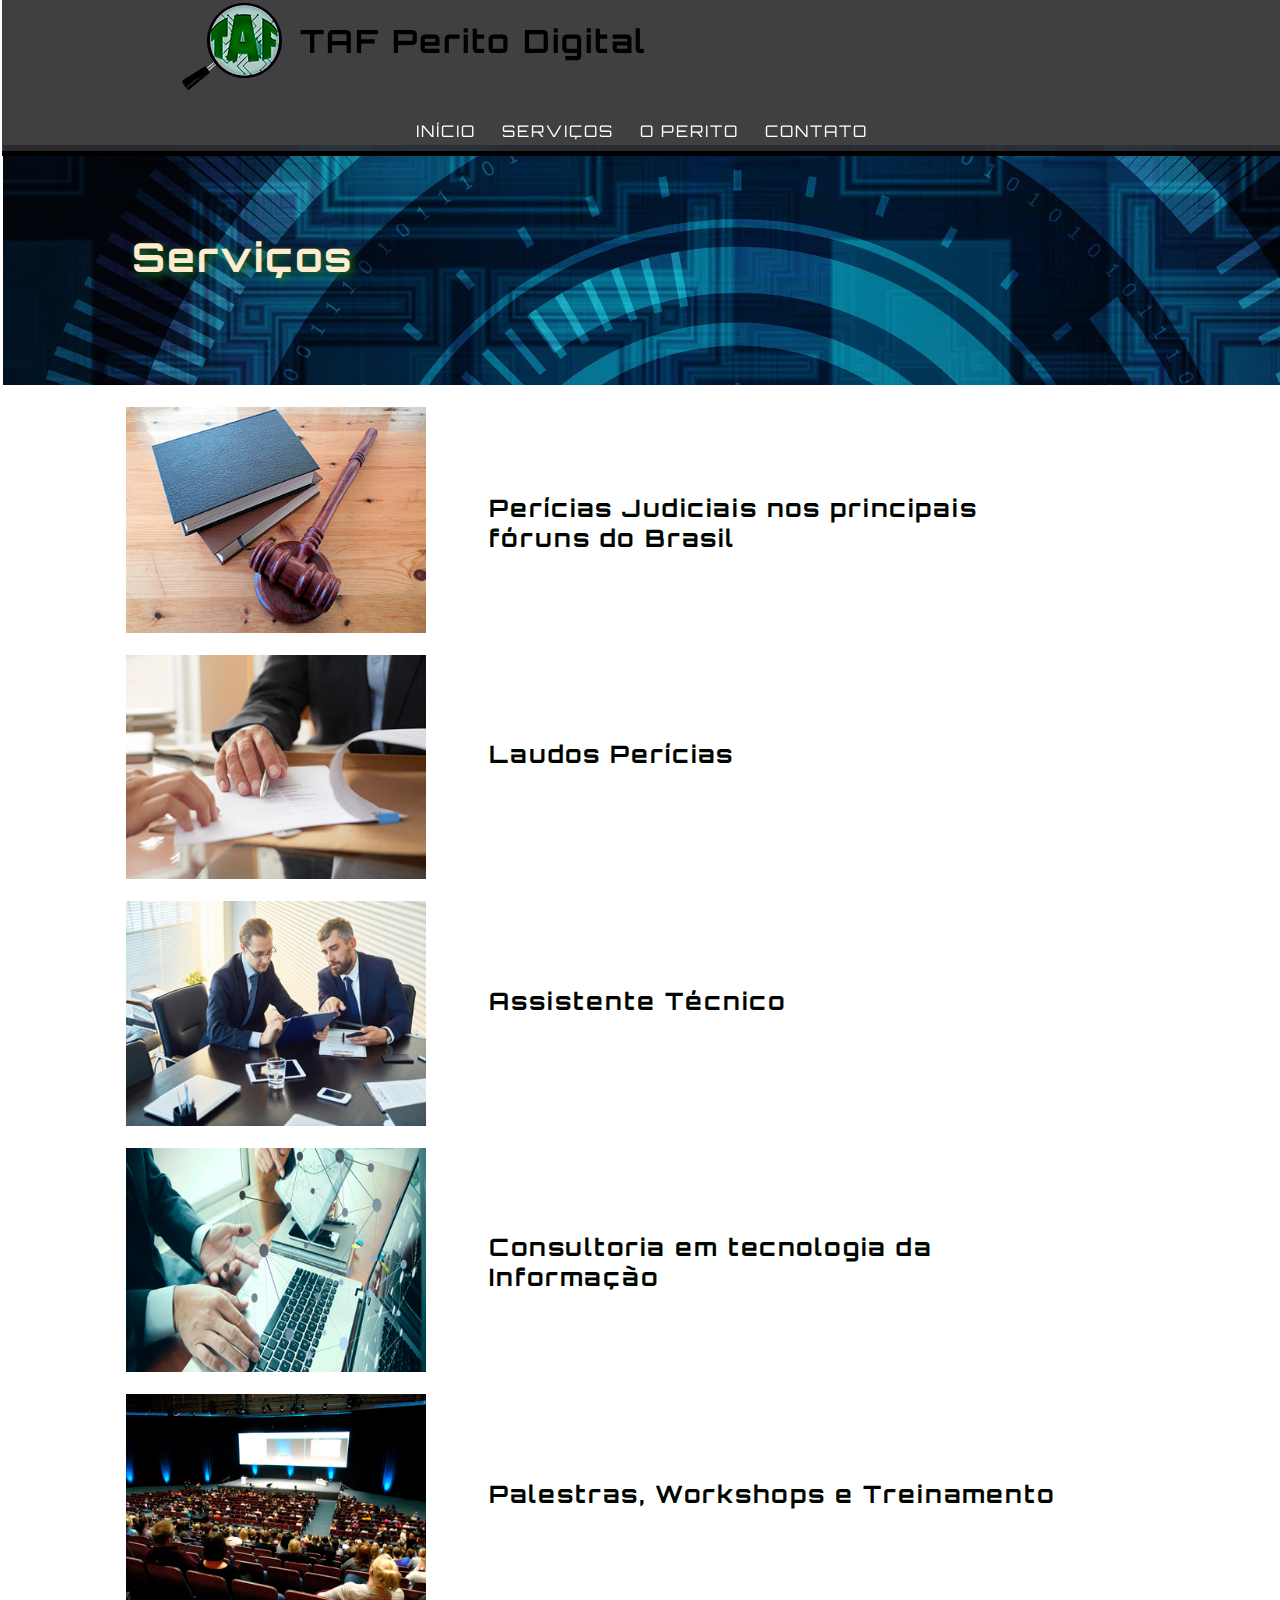
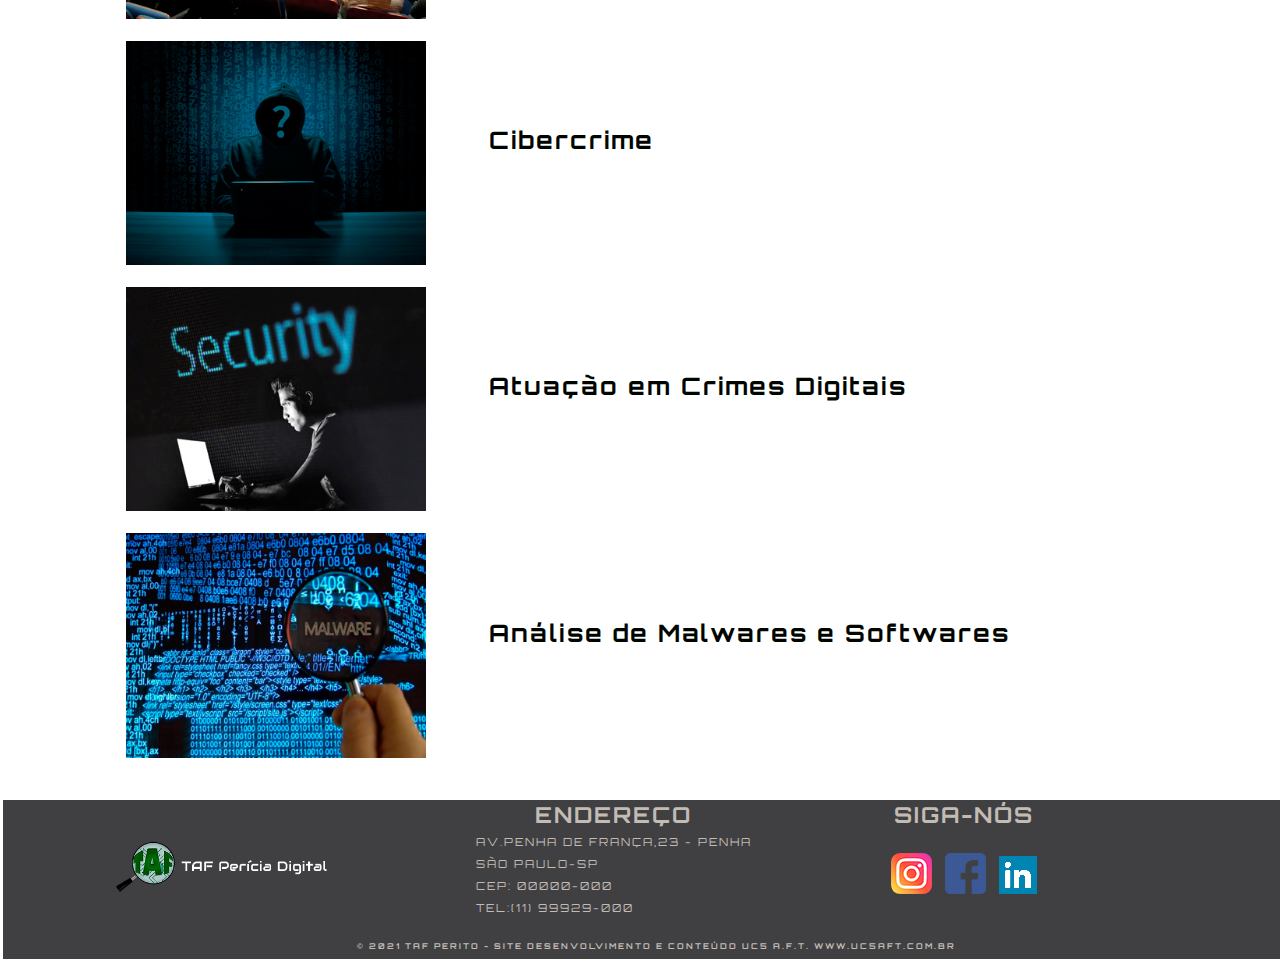
<file: taf-perito-uc5/servicos.html>
<!DOCTYPE html>
<html lang="pt-br">
<head>
    <meta charset="UTF-8">
    <meta http-equiv="X-UA-Compatible" content="IE=edge">
    <meta name="viewport" content="width=device-width, initial-scale=1.0">
    <title>TAF Página Inicial</title>
    <link rel= "stylesheet" href= "css/estilo.css">

    <link rel="shortcut icon" href="imagens/favicon-fat.png" type="image/png">

<!-- fonte orbitron coletada do google fonts  -->
    <style>
        @import url('https://fonts.googleapis.com/css2?family=Orbitron:wght@600&display=swap');
    </style>


</head>
<body id="topo">

<!-- CABEÇALHO -->

<!-- Logo, estou usando um 'id' para o logo junto com o menu para seguir facilmente na configuração do fundo e facilitar que fique fixo quando houver rolagem da pagina.-->

<header>
    <!--  cabeçalho    -->
    <nav id="menu">

            <h1 class="o-perito">
                <a href="index.html">
                <img src="imagens/logo-fat2.png" alt="Logo com simbolo FAT"></a>TAF Perito Digital
            </h1>

    
            
    <!-- Menu , usei listas não ordenadas, -->
    
        <ul>
            <li><a href="index.html"> início</a></li>

            <li><a href="servicos.html">serviços</a></li>
        
            <li><a href="o-perito.html">o perito</a></li>
        
            <li><a href="contato.html">contato</a></li>
        
        </ul>
    </nav>
</header>
<!--  FIM  DO   CABEÇALHO -->


<main>


    <section class="content"> 
        <!-- !-- Capa site contedo a foto --> 
        <!--  CAPA, CONTEM IMAGEM COM DOIS TITULOS, acredito que terei que agrupar os titulos  e a imagem sera um backgraund (fundo dela) ou fortamatar no photoshop uma imagem com o texto -->
        
        
                <div class="capa-servico"></div>
        
                <div class="texto-servico"> 
                    <h1> Serviços </h1>
                
                </div>

            
<!-- imagens com o tipo de serviços descritos -->
<article>

    
    <div class="servicos-pg">

         <!-- o alt devem ser preenchidas -->
        <figure>

            <img src="imgens-servicos/perito-forum.png.jpg" alt="Pericias judiciais">
            <figcaption>
                <h2> Perícias Judiciais nos principais fóruns do Brasil </h2>
            </figcaption>

        </figure>
            
        <figure>

            <img src="imgens-servicos/pericia-judial.png" alt="Pericias judiciais">
            <figcaption>
                <h2> Laudos Perícias </h2>
             </figcaption>

        </figure>


        <figure>

            <img src="imgens-servicos/assistente-perito.png" alt="Assistente Técnico">
            <figcaption>
                <h2> Assistente Técnico </h2>
             </figcaption>

        </figure>

        <figure>

            <img src="imgens-servicos/consultoria.png" alt="Consultoria em tecnologia da informação">
            <figcaption>
                <h2> Consultoria em tecnologia da Informação  </h2>
             </figcaption>

        </figure>

        <figure>

            <img src="imgens-servicos/audiencia.jpg" alt="Palestra, Workshops e Treinamento">
            <figcaption>
                <h2> Palestras, Workshops e Treinamento  </h2>
             </figcaption>

        </figure>

        <figure>

            <img src="imgens-servicos/hacker.png" alt="Cibercrime">
            <figcaption>
                <h2> Cibercrime  </h2>
             </figcaption>
        </figure>
       
        <figure>

            <img src="imgens-servicos/seguranca.png" alt="Atuação em crimes Digitais">
            <figcaption>
                <h2> Atuação em Crimes Digitais  </h2>
             </figcaption>
        </figure>

        <figure>

            <img src="imgens-servicos/malware.png" alt="Análise de Malwares e Softwares">
            <figcaption>
                <h2> Análise de Malwares e Softwares </h2>
             </figcaption>
        </figure>



    </div>
</article>
       

<!-- rodapé -->

<footer>

    <!-- outra opção para o logo <div class="rodape">   
    
                <section class="logorodape">
                    <h1>    
                        <a href="#index.html">
                            <img class="logorodape" src="imagens/logofat.png" alt="Logo com nome e simbolo FAT"> </a>
                    </h1>

                    <h2> FAT Perito Digital </h2>

                </section> -->
                
    <div class="rodape">   
    
     <h1 class="logorodape">
        
        <a href="#index.html">
            <img src="imagens/logo-imagem-nome-branco.png" alt="Logo com nome e simbolo FAT"></a>
    </h1>

            

                <section class="endereco">
                  
                    <h1>endereço</h1>
                        <p> Av.penha de frança,23 - Penha </p> 
                        <p>São Paulo-SP </p>  
                        <p> CEP: 00000-000 </p>
                        <p> Tel:(11) 99929-000</p>
                    
                </section>

           
        

            <!-- <aside> para usar nas partes de redes sociais,  -->

                <aside class="rede-social">
                
                    <h1>Siga-nós</h1>

 
                        <a href="https://www.instagram.com/" target="_blank"> <img src="imagens/instagram.png" alt=""> </a>
                                
                        <a href="https://www.facebook.com/" target="_blank"> <img src="imagens/facebook.png" alt=""> </a>
                                        
                        <a href="https://www.linkedin.com/feed/" target="_blank"> <img src="imagens/linkedin.png" alt=""></a>
               
                </aside>
    </div>   
<h2>© 2021 TAF Perito - Site Desenvolvimento e conteúdo UC5 A.F.T. www.uc5aft.com.br</h2>

</footer>





</section>

</main>

</body>
</html>
</file>
<file: omega/css/estilos.css>
@import url('https://fonts.googleapis.com/css2?family=Open+Sans&family=Orbitron&display=swap');


* , *::after, *::before { box-sizing: border-box;}

hmtl {
    font-size: 18px;
    /* para a naveção  suave do menu  scroll-behavior: smooth;
*/
    scroll-behavior: smooth;
}

body {
    background-image: url(../imagens/textura-fundo.png);
        background-attachment: fixed;
        font-family: 'Open Sans', Verdana, Arial, sans-serif;
        
}
img { max-width: 100%;}

/* REGRAS DE CSS RESET essa regra e tira todos espaços:  * { margin: 0; padding:;} */
/* para nao tirar de tudo vamos usar a regra dessa forma: */

body, h1, h2, h3, p, figure * {
    margin: 0;
    padding: 0;
}

a {
    text-decoration: none;
    color: black;
}

header, footer {
    background-color: rgba(128, 128, 128, 0.555);
    text-align: center;
}

header {
    border-bottom: solid 2px;
    margin-bottom: 7px;
}

footer {
    border-top: solid 2px;
}


/* no mais que é todo o meu conteudo (miolo da caixa) usar o  width: e o    margin:  no conteudo todo para alinhar todo conteudo, no caso o espaço laterais e inferior e superior */
main {
    width: 95%;
    margin: auto;
}

article {
    background-color: white;
    box-shadow: grey 1px 1px 5px;
    margin-bottom: 10px;
    padding: 7px
}

h1, nav, h2, h3, button {
    font-family: Orbitron, Verdana, sans-serif;
}

h2, h3, p { padding: 1% 0; }

/*  DIMINUIR A IMAGEM INFORMANDO ONDE ELA ESTA E USANDO O   width: px; */
footer img { width: 30px; }

footer h2 { font-size: 1.2rem; }

footer p { font-size: .75rem; }

section, figure { margin: 2% 0; }

figcaption {
    text-align: center;
    font-weight: bold;
    font-size: .8rem;
}


iframe { width:100%}


/* Regras temporárias:
Usadas apenas para facilitar a visualização
de ajustes de cada área que será afetada pelo Flex. */
/* 
h1 { background-color: red; }
h1 a { background-color: green; }
nav { background-color: yellow; }
nav a { background-color: lightblue; } */

/* 
justify-content: center; ajuda a linar a imagem com o texo */

h1, h1 a, nav, nav a {
    display: flex;
    justify-content: center;
    align-items: center;
}

nav a {
    height: 50px;
    font-size: 1.1rem;
    width: 100%;
    font-weight: bold;
}


nav a:hover, nav a:focus {
    background-color: black;
    color: white;
}
h1 {
    padding: 5px 0;
    font-size: 2.2rem;
}

h1 img { width:50px}
/* USANDO FILTROS EM IMAGENS PODE TB ACHA O CODIGO DO SITE https://cssgenerator.org/filter-css-generator.html*/
article img {
    filter:grayscale(50%);
   transition: 2s;
}
article img:hover { filter: grayscale(0);}

/* REGRAS PARA FOR */



input, textarea {
    border: solid 2px;
    width: 100%;
    padding: 12px;
    font-size: 0.9rem;
}

label { font-size: .7rem;}


button {
    border: none;
    background-color: black;
    color: white;
    font-weight: bold;
    padding: 10px;
}

button:hover, button:focus {
    background-color: darkblue;
    cursor: pointer;  /*altera o curso do mouse */
} 


#voltar-topo { 
    position: fixed;
    bottom: 4px;
    right: 6px;
    
}

#voltar-topo a {
    background-color: black;
    color: rgb(248, 248, 246);
    padding: 2x;
    border: solid 1px;
    border-radius: 1px;
    
}


#voltar-topo a:hover, #voltar-topo a:focus {
    background-color: blueviolet;
    }


/* Media Queries - Regras especiais Telas a partir de 700px de largura */

/* (a partir de certos tamanhos de tela) */
@media screen and (min-width: 700px){
    header .container  {
        display: flex;
        justify-content: space-between;
        width: 95%;
        margin: auto;
    }
}
    
/* Exercícios */



/* 1) Acesse o HTML da página index e adicione uma div com a classe "grupo" às seções (section) do artigo (article) O Que Fazemos.



2) Acesse o HTML da página index e adicione uma div com a classe "grupo" aos figures do artigo Nossas Equipes.



3) No CSS, crie uma nova media query para telas a partir de 750px (esse valor pode mudar), com as seguintes regras/propriedades:


-uma classe chamada "grupo", contendo flex, espaçamento entre e flex-wrap: wrap (pesquise do que se trata)


-uma regra para as seções contidas na classe "grupo", e para os figures contidos na classe "grupo", contendo largura de 49% (experimente antes usar 50%). */


/* (a partir de certos tamanhos de tela), SOBRE O USO flex-wrap: wrap; ele itens flexíveis são forçados a ficarem na mesma linha ou se podem ser quebradas em varias linhas, ou seja exemplo de fotos ou texto que estavam lado a lado numa linha vão ficar em baixo um do outro , de dois em dois , de tres em tres, dependendo do tamanho da tela, tipo quebra de linha */
@media screen and (min-width: 750px){

    .grupo {
        display: flex;
        justify-content: space-between;
        flex-wrap: wrap;
    }

    .grupo section, .grupo figure {
        width: 49%;
        margin-top: 5px;
        margin-bottom: 5px;
    }
/* configurar a largura foi essencial para definir os números de itens que vam ficar lado a lado ou em baixo, e o espaçamento entre elas*/
}


/* mini- exercicio
crie uma media query para telas a partir de 820px, e aumetne o tamanho geral de todos os textos para 20px
*/

@media screen and (min-width: 820px){
   
    html { font-size: 20px;}

}
    

 /* Media Queries - Regras especiais Telas a partir de 1066px de largura  */

 
@media screen and (min-width: 1000px){
    .container, main { max-width: 1000px;}
    header {
            position: fixed;
            z-index: 100;
            width: 100%;
            top: 0;
            }


    #voltar-topo {
        display: none;
    
    } 

    /* para  margin top do resto do conteudo */
    #topo, #o-que-fazemos, #nossas-equipes, #contato {
        padding-top: 75px;

    }
}
</file>
<file: taf-perito-uc5/css/estilo.css>
@import url('https://fonts.googleapis.com/css2?family=Orbitron:wght@600&display=swap');

/* todos os elementos/seletores usarão a regra abaixo */
/* INICIO DO CABEÇALHO */
* { margin: 0 auto;
    left: 0;
    padding: 2px;
    font-family: 'Orbitron', sans-serif;
    letter-spacing: 2px;    
}

/* para tirar barra de rolagem  html{ overflow-x:hidden; e para navegação do link interno suavizar usar scroll-behavior: smooth; } */
html{ 
    overflow-x:hidden;
    scroll-behavior: smooth;
}
img { max-width: 100%;}


/* seletor classe, usei no alinhamento do logo  com */

header img {
        position: absolute;
        margin-top: -25px;
        margin-left: 180px;
        font-size: 20px;
        max-width: 100%;
}

header h1 {
    text-align:left;
    margin-left: 290px;
    margin-top: 20px;
    /* display: flex; */
}


#menu { background-color: rgba(45, 45, 48, 0.911);
        border-bottom: solid black 5px;
        /* display: flex; */   
}

#menu ul {
    max-width: 800px;
    list-style: none;
    padding: 0;
    text-align: center; 
    margin-top: 50px;
   
}


/* usei display: inline  - para que todos o filhos (il) fiquei na mesma linha horizontalmente  */
#menu ul li {
    display: inline;
    
}


/* display: inline-block para quando clicar no menu toda area da em volta da palavra seja "clicavel" para não precisar clicar precisamente em cima da palavra, mas um pouquiho a baixo ou em cima,  e transition tempo da transição da cor ao passar o mouse pelos menu e */
#menu ul li a {
    color: #FFF;
    padding: 8px;
    display: inline-block;
    text-decoration: none;
    transition: background .4s;
    text-transform: uppercase;
   
}


/* usei aqui o background-color para quando passar o mouse trocar a cor, ou seja formatação de interação com o link: hover - pseudo-classe de passar o mause*/
#menu ul li a:hover {
    background-color: rgb(24, 139, 233);
}


/* Tornamos o cabeçalho fixo, posicionado completamente
    na parte de cima, e mantendo sua largura em 100% */
header {
    position: fixed;
    width: 100%;
    top: 0;
    z-index: 1000;
    margin-top: -5px;  /*usei essa medida para o menu e tudo nele ficar bem encostado no topo*/
}
/* FIM DO CABEÇALHO */


/* usando este seletor para alinhar a margem do conteudo para que ele não fique no top divido o cabeçalho ter ficado fixo e fora do conteúdo*/
.content{
    margin-top: 160px;
    margin-left: 20px;
}


/* PAGINA INICIO CAPA */
/* REGRA PARA A DIV CONTAINER SELETOR CLASSE --> */

.capa {
    position:relative;
    background-image: url(../imagens/capa1reduzida.png);
    background-size: cover;
    padding: 200px;
    margin-left: -25px;
    margin-right: -200px;
    margin-top: -23px;

}


.texto-capa h1 { 
    position: absolute;
    color: rgb(221, 214, 207);
    text-shadow: rgb(30, 34, 27) 3px 3px 10px;
    text-align: center;
    padding-right: 45px; 
    font-size: 35px;
    font-family: 'Orbitron', sans-serif;
    top: 220px;
    margin-left: 420px;
    display: flex;
}

.texto-capa h2 {
    position: absolute;
    color: rgb(221, 214, 207);
    text-shadow: rgb(30, 34, 27) 3px 3px 10px;
    text-align: center;
    padding-right: 45px; 
    font-size: 35px;
    font-family: 'Orbitron', sans-serif;
    top: 400px;
    margin-left: 460px;
    display: flex;
}

/* PAG.INICIAL INDEX - CONTEÚDO : RESUMO SERVIÇOS */

/* ao passar o mouse causa uma sombra na cor espolhida */
.servicos h2 a:hover { background-color: rgb(134, 134, 196);}

/* display : inline faz com que ao passar o mouse o elemento não fica dançando */
.servicos h2 a {
    display: inline;
    text-decoration: none;
    color: rgb(21, 12, 3);
    text-shadow: rgb(44, 46, 42) 3px 3px 10px;
    text-align: center;
    line-height: 35px;
    text-decoration: none;
}

.servicos  { 
    text-align: center;
    margin-top: 80px;
    font-size: 25px;
    font-family: 'Orbitron', sans-serif;
    text-transform: uppercase;
   }

.slider  {
    margin-bottom: 100px;
    }

    
.galeria img {
	margin-top: 50px;
	margin-right: auto;
    margin-bottom: 5px;
	width: 650px;
	height: 320px;
	max-width: 100%;
	border: solid rgba(229, 230, 235, 0.336) 1px;
	border-radius: 8px;
	box-shadow: rgb(50, 63, 63) 9px 9px 22px;
}


/* o slider das foto estam no arquivo css  imagens-slide-com-keyframe.css */

/* PAG.INICIAL INDEX- CONTEUDO : RESUMO O PERITO */


#perito h2, #perito p {
    background-color: rgb(241, 243, 243);
    /* background-position: relative; */
    border-radius: 4px;
    box-shadow: rgb(65, 71, 71) 4px 4px 10px;
    color: rgb(211, 192, 192);
    color: rgb(30, 34, 27);
    margin-top: 60px;
    text-align: center;
    width: 100%;
    height: 100%;
}
    /* vou usar o padding separado para o h2 e p */


 #perito h2 {
    padding: 25px;
    font-size: 45px;
    height: 320px;
    width: 1240px;
    margin-left: 10px;
    margin-right: 100px;
    display:block;
} 

#perito p {
    padding: 40px;
    margin-top: -260px;
    margin-bottom:  50px;
    font-size: 20px;
    position: absolute;
    height: 150px;
    width: 940px;
    align-content: center;
    margin-left: 180px;
    margin-right: 200px;
} 

/* BOTÃO SAIBA MAIS : */
#perito h3 {
        margin-top: 40px;
        margin-bottom: 150px;
        padding-top: 10px;  
        height: 40px;
        width: 150px;
        text-transform: uppercase;
        font-weight: bold;
        margin-left: 540px;
}


#perito a {
      text-decoration: none;
      color: rgb(182, 189, 176);
      background-color: rgb(54, 50, 50);
      padding: 14px;
      border-radius: 5px;
      font-size: 14px;
      box-shadow: black -8px -8px -0;
}


#perito a:hover {
    background-color: rgb(1, 6, 10);
    cursor: pointer;
}


/* Fim do conteudo resuMo O Perito da pg inicial */


/* PAG.INICIAL INDEX- CONTEUDO : contato */

/* FORMATANDO A IMAGEM DO FUNDO */
.contato {
        background-image: url(../imagens/office-865091-1280.jpg);
        background-size: cover;        
        background-position: center;
        border-top: solid gray 30px;
        border-bottom: solid gray 30px;
        padding:70px;
        margin-left: -25px;
        margin-right: -200px;
        margin-top: -19px;
        margin-bottom: 100px;
        display: flex;
        max-width: 100%;
}

/* FORMATANDO OS BOTÕES DE CONTATO pagina HOME */
.grupo-contato a { 
    text-decoration: none;
    color: rgb(182, 189, 176);
    background-color: rgb(54, 50, 50);
    padding: 15px; 
    padding-top: 29px;
    padding-bottom: 8px;
    border-radius: 15px;
    font-size: 14px;
    box-shadow: black -8px -8px -0;
}

.grupo-contato a:hover {
    background-color: rgb(159, 209, 159);
    cursor: pointer;
    color: black;
}

/* os justify-content não funcionaram */
.grupo-contato {
    display: flex;
    justify-content: left;
    flex-wrap: wrap;
    margin-left: 150px;
}


.grupo-contato section {
    width: 50%;
    margin-top: 15px;
    margin-bottom: 15px;
}
/* FIM DO RESUMO DE CONTATOS LINKADOS */


/* FOrmatação RODAPÉ */

footer {
    background-color: rgba(45, 45, 48, 0.911);
    margin-top: 30px;
    margin-bottom: 0;
    margin-left: -25px;
    margin-right: -250px;
    color: rgb(194, 188, 181);
    text-transform: uppercase;
    font-size: 11px;
    line-height: 18px;
    padding: 0;
}


.logorodape img {
    width: 220px;
    margin-top: 30px;
}

.endereco  h1 {
   text-align: center;
   margin-bottom: 5px;
}



.rede-social h1 {
    text-align: center;
    margin-bottom: 25px;
    justify-content: space-between;
}

/* para tirar a linha azul entre o espaço das imagens das redes sociais */
.rede-social a {
    text-decoration: none;
}

.rodape {
    display: flex;
    flex-wrap: wrap;
    margin-left: 40px;
    align-content: space-between;
    width: 70%;
}


footer h2 {
    font-size: 8px;
    margin-top: 10px;
    margin-left: 350px;
    padding: 4px;
}
/* fim da formatação da pagina home,incluindo */




/* PAGINA SERVIÇOS */

/* formatação da capa  imagem inicio */

/* REGRA PARA A DIV CONTAINER SELETOR CLASSE --> */

.capa-servico {
    position: relative;
    background-image: url(../imgens-servicos/fundo-site-1.jpg);
    background-size: cover;
    /* background-attachment: fixed; */
    padding-bottom: 150px;
    padding-top: 90px;
    margin-left: -25px;
    margin-right: -200px;
    margin-top: -23px;
}


.texto-servico h1 { 
    position: absolute;
    text-shadow: rgb(18, 122, 44) 3px 3px 10px;
    color: blanchedalmond;
    text-align: center;
    padding-right: 50px; 
    font-size: 40px;
    font-family: 'Orbitron', sans-serif;
    top: 230px;
    margin-left: 130px;
    display: flex;
    justify-content: center;
}

/* formatação das imagens dos seviços e suas descriçoes */

.servicos-pg img {
    position: relative;
    margin-top: 10px;
    margin-left: 90px;
    text-align: left;
    max-width: 100%;
    width: 300px;
}

.servicos-pg figcaption {
    position: absolute;
    margin-top: -150px;
    margin-right: 200px;
    margin-left: 485px;
    /* text-align: center; */
    font-family: Orbitron;
    font-size: 16px;
    color:rgb(0, 5, 0);
    letter-spacing: 3px;
}

/* FIM DA FORMATAÇÃO PAGINA SERVIÇOS */







/* /* inicio PAGINA O PERITO */
.operito h1 {
      color: rgb(173, 104, 46);
      text-shadow: rgb(58, 63, 52) 2px 2px 10px;
      text-align:center;
      padding: 10px;
      font-size: 50px;
      margin-bottom: 30px;
}


/* 1a imagem da pagian cyber security */

.centralizada-perito {
    text-align: center;
    padding: 10px;
    margin-bottom: 20px;
   }

.centralizada-perito img{
    box-shadow: dimgray -6px -6px 9px;
}


/* PERITO - TEXTO APOS A PRIMEIRA IMAGEM e O TEXTO APÓS A SEGUNDA IMAGEM*/
.perito, .perito2 {
    text-align:justify;
    font-size: 20px;
    display: block;
    padding: 20px;
    margin-left: 100px;
    margin-right: 100px;
    border: solid rgb(237, 246, 247) 1px;
    border-radius: 6px;
    box-shadow: rgb(12, 54, 54)  4px 4px 6px;
    line-height: 32px;
}

.perito2 {
    margin-top: 30px;
    margin-bottom: 80px;
    max-width: 100%;
}

/* OPERITO-IMG É A SEGUNDA IMAGEM */
.operito-img {
    margin-left: 200px;
    margin-top: 50px;
    max-width: 100%;
 }

.marque-reuniao {
    text-align: right;
    margin-top: 50px;
    margin-bottom: 120px;
    padding-top: 25px;
    margin-right: 80px;
    background-color: rgb(27, 18, 18);
    width: 250px;
    height: 40px;
    border-radius: 30px;
    
}

.marque-reuniao a  {
    text-decoration: none;
    color: rgb(192, 236, 148);
    background-color: rgb(27, 18, 18);
    padding: 8px;
    border-radius: 5px;
    font-weight: bold;
    font-size: 14px;
}

.marque-reuniao  a:hover, p a:focus {
        background-color: rgb(85, 104, 139);
        color: white;
}




/* FORMATANDO A PAGINA  CONTATO*/

#contato-formulario {
        background-image: url(../imgens-servicos/notebook.png);
        background-size: cover;
        background-attachment: fixed;
}

.contato-formulario {
    background-color: rgba(255, 255, 255, 0.432);
    width: 700px;
    height: 515px;
    border: 10px solid rgba(255, 255, 255, 0.164);
    border-radius: 5px;
    margin-top: -20px;
} 


input {
    height: 20px;
    width: 680px;  /*não esta alterando a largura */
}


textarea {
    height: 120px;
    width: 680px; /*não esta alterando a largura */
}



input, textarea {
    border: solid 2px;
    /* width: 100%;  se eu usar essa medida o formulário vaza do backgraund color do fundo dele */
    padding: 4px;
    font-size: 0.9rem;
    padding-top: 7px;
    display: flex;
    justify-content: center;
    border-radius:4px;
    border-radius:4px;
    box-shadow:rgb(34, 34, 20) 4px 4px 10px;
}

label { font-size: .7rem;}


button {
    border: none;
    background-color: black;
    color: white;
    font-weight: bold;
    padding: 10px;
    margin-top: 5px;
}

button:hover, button:focus {
    background-color: rgb(32, 32, 41);
    cursor: pointer;  /*altera o curso do mouse */
} 

/* FIM DA FORMATÇÃO PAGINA CONTATO  */



/* TORNANDO O SITE RESPONSIVO */


/* usaremos media SCREEN com as propiedades abaixo  */
/* PAGINA HOME */
@media screen and (max-width: 1101px) {
    .texto-capa h1, .texto-capa h2{
        font-size: 28px;
        margin-left: 230px;
    } 


    #perito h2 {
        height: 310px;
        width: 560px;
        margin-left: 20%;
        margin-right: 50px;
    }
        
    #perito p {
        height: 170px;
        width: 390px;
        align-content: center;
        margin-left: 30%;
        margin-right: 10%;
    }
}


/* Pagina serviços */

@media screen and (max-width: 939px){
    .servicos-pg figcaption {
        margin-left: -2%;
        position: relative;
        margin-top:10px;
        margin-right: 10%;
    }
    .servicos-pg img { margin-left: -1%; }
    
    .servicos-pg  {
        display: flex;
        justify-content: space-between;
        flex-wrap: wrap;
    }
        
    .servicos-pg figure, .servicos-pg figcaption { 
        width: 49%;
        margin-top: 5px;
        margin-bottom: 5px;}
    }

@media screen and (max-width: 889px){
        .servicos-pg figcaption {
            font-size: 15px;}
        }

  
@media screen and (max-width: 862px){
            .capa-servico {top: -30px;}
        }


/* pagina HOME */
@media screen and (max-width: 862px) {
    #menu {
        font-size: 14px;
        max-width: 200%;
        margin-left: -10px;
    }
    #menu ul {
        margin-top: 35px;
    }
    header img {
        margin-left: 100px;
        width:12%;
    }

    header h1 { 
        margin-left: 28%;
        text-align: left;
        font-size: 15px;
    }
       
    .capa {  
        margin-right: -250px;
        top: -33px;
    }

    .texto-capa h1, .texto-capa h2{
        font-size: 30px;
        margin-left: 100px;
        margin-top: -5%;
    }

    #perito h2 {
        height: 310px;
        width: 520px;
        margin-left: 10%;
        margin-right: 30%;
    }
        
    #perito p {
        height: 170px;
        width: 390px;
        align-content: center;
        margin-left: 20%;
        margin-right: 32%;
    }

    #perito h3 { margin-left: 290px;}

    .grupo-contato { margin-left: -60px;}

    /* pagina O Perito tela tb a partir de 862 diminuir fonte dos textos,  */
    .perito, .perito2 {
        /* text-align: center; */
        font-size: 15px;        
    }
}

/* TORNADO RESPONSIVA As PAGINAS : O PEERITO, CONTATO: */

@media screen and (max-width: 770px) {
    /* O PERITO , reduzindo fonte e aumentando a largura*/
    .perito, .perito2 {
        font-size: 13px;
        width: 85%;
        margin-left: 20px;
    }
 
    /* CONTATO */
    .contato-formulario, input, textarea {
            height: 90%;
            width: 90%;}
}


/* Menu e conteudos pagina : Home e SErviços */
@media screen and (max-width: 730px) {
        #menu {
            font-size: 10px;
            max-width: 200%;
            margin-left: -40px;
        }
        #menu ul {
            margin-top: 20px;
        }
        header img {
            margin-left: 100px;
            width:12%;
        }
    
        header h1 { 
            margin-left: 230px;
            text-align: left;
            font-size: 15px;
        }

        .capa {  
            margin-right: -250px;
            top: -50px;
        }


        .texto-capa h1, .texto-capa h2{
            font-size: 28px;
            margin-left: 100px;
            margin-top: -9%;
        } 

        .rodape {
            display: flex;
            flex-wrap: wrap;
            margin-left: 70px;
            align-content: space-between;
            width: 50%;
        }
                
        footer h2 {
            font-size: 6px;
            margin-top: 10px;
            margin-left: 150px;
            padding: 4px;
        }

        #perito h2 {
            height: 400px;
            width: 75%;
            margin-left: 5%;
            font-size: 35px;
        }
            
        #perito p {
            height: 250px;
            width: 55%;
            margin-left: 13%;
            margin-top: -360px;
            font-size: 18px;
        }


        /* CAPA DA PAGINA SERVIÇOS */
        .capa-servico {top: -48px;}
}
   

/* BOTÃO SAIBA MAIS DA PAGINA HOME -SEÇÃO RESUMO O PERITO */

@media screen and (max-width: 690px){
    #perito h3 {margin-left: 140px;}
}




/* conteudo da pagina home */
@media screen and (max-width: 670px) {
       
        footer h2 {margin-left: 40px;}
} 




/* Rodapé texto endereço */
@media screen and (max-width: 670px) {
    .endereco {text-align: center;}
}



@media screen and (max-width: 460px){
    #menu { margin-left: -16px;}
    header img { top: 29px;   }
    header h1 { margin-left: 170px;}
   .texto-capa h1, .texto-capa h2{
        font-size: 28px;
        margin-left: 50px;
        margin-top: -14%;
    } 
}



/* logo topo */
@media screen and (max-width: 375px){    
    header img { 
        /* width: 7%; */
        margin-left: 80px;
    }
}
</file>
<file: omega/omega/css/estilos.css>
@import url('https://fonts.googleapis.com/css2?family=Open+Sans&family=Orbitron&display=swap');


* , *::after, *::before { box-sizing: border-box;}

hmtl {
    font-size: 18px;
    /* para a naveção  suave do menu  scroll-behavior: smooth;
*/
    scroll-behavior: smooth;
}

body {
    background-image: url(../imagens/textura-fundo.png);
        background-attachment: fixed;
        font-family: 'Open Sans', Verdana, Arial, sans-serif;
        
}
img { max-width: 100%;}

/* REGRAS DE CSS RESET essa regra e tira todos espaços:  * { margin: 0; padding:;} */
/* para nao tirar de tudo vamos usar a regra dessa forma: */

body, h1, h2, h3, p, figure * {
    margin: 0;
    padding: 0;
}

a {
    text-decoration: none;
    color: black;
}

header, footer {
    background-color: rgba(16, 117, 29, 0.555);
    text-align: center;
}

header {
    border-bottom: solid 2px;
    margin-bottom: 7px;
}

footer {
    border-top: solid 2px;
}


/* no mais que é todo o meu conteudo (miolo da caixa) usar o  width: e o    margin:  no conteudo todo para alinhar todo conteudo, no caso o espaço laterais e inferior e superior */
main {
    width: 95%;
    margin: auto;
}

article {
    background-color: rgba(16, 117, 29, 0.555);
    box-shadow: grey 1px 1px 5px;
    margin-bottom: 10px;
    padding: 7px
}

h1, nav, h2, h3, button {
    font-family: Orbitron, Verdana, sans-serif;
}

h2, h3, p { padding: 1% 0; }

/*  DIMINUIR A IMAGEM INFORMANDO ONDE ELA ESTA E USANDO O   width: px; */
footer img { width: 30px; }

footer h2 { font-size: 1.2rem; }

footer p { font-size: .75rem; }

section, figure { margin: 2% 0; }

figcaption {
    text-align: center;
    font-weight: bold;
    font-size: .8rem;
}


iframe { width:100%}


/* Regras temporárias:
Usadas apenas para facilitar a visualização
de ajustes de cada área que será afetada pelo Flex. */
/* 
h1 { background-color: red; }
h1 a { background-color: green; }
nav { background-color: yellow; }
nav a { background-color: lightblue; } */

/* 
justify-content: center; ajuda a linar a imagem com o texo */

h1, h1 a, nav, nav a {
    display: flex;
    justify-content: center;
    align-items: center;
}

nav a {
    height: 50px;
    font-size: 1.1rem;
    width: 100%;
    font-weight: bold;
}


nav a:hover, nav a:focus {
    background-color: black;
    color: white;
}
h1 {
    padding: 5px 0;
    font-size: 2.2rem;
}

h1 img { width:50px}
/* USANDO FILTROS EM IMAGENS PODE TB ACHA O CODIGO DO SITE https://cssgenerator.org/filter-css-generator.html*/
article img {
    filter:grayscale(50%);
   transition: 2s;
}
article img:hover { filter: grayscale(0);}

/* REGRAS PARA FOR */



input, textarea {
    border: solid 2px;
    width: 100%;
    padding: 12px;
    font-size: 0.9rem;
}

label { font-size: .7rem;}


button {
    border: none;
    background-color: black;
    color: white;
    font-weight: bold;
    padding: 10px;
}

button:hover, button:focus {
    background-color: darkblue;
    cursor: pointer;  /*altera o curso do mouse */
} 


#voltar-topo { 
    position: fixed;
    bottom: 4px;
    right: 6px;
    
}

#voltar-topo a {
    background-color: black;
    color: rgb(248, 248, 246);
    padding: 2x;
    border: solid 1px;
    border-radius: 1px;
    
}


#voltar-topo a:hover, #voltar-topo a:focus {
    background-color: blueviolet;
    }


/* Media Queries - Regras especiais Telas a partir de 700px de largura */

/* (a partir de certos tamanhos de tela) */
@media screen and (min-width: 700px){
    header .container  {
        display: flex;
        justify-content: space-between;
        width: 95%;
        margin: auto;
    }
}
    
/* Exercícios */



/* 1) Acesse o HTML da página index e adicione uma div com a classe "grupo" às seções (section) do artigo (article) O Que Fazemos.



2) Acesse o HTML da página index e adicione uma div com a classe "grupo" aos figures do artigo Nossas Equipes.



3) No CSS, crie uma nova media query para telas a partir de 750px (esse valor pode mudar), com as seguintes regras/propriedades:


-uma classe chamada "grupo", contendo flex, espaçamento entre e flex-wrap: wrap (pesquise do que se trata)


-uma regra para as seções contidas na classe "grupo", e para os figures contidos na classe "grupo", contendo largura de 49% (experimente antes usar 50%). */


/* (a partir de certos tamanhos de tela), SOBRE O USO flex-wrap: wrap; ele itens flexíveis são forçados a ficarem na mesma linha ou se podem ser quebradas em varias linhas, ou seja exemplo de fotos ou texto que estavam lado a lado numa linha vão ficar em baixo um do outro , de dois em dois , de tres em tres, dependendo do tamanho da tela, tipo quebra de linha */
@media screen and (min-width: 750px){

    .grupo {
        display: flex;
        justify-content: space-between;
        flex-wrap: wrap;
    }

    .grupo section, .grupo figure {
        width: 49%;
        margin-top: 5px;
        margin-bottom: 5px;
    }
/* configurar a largura foi essencial para definir os números de itens que vam ficar lado a lado ou em baixo, e o espaçamento entre elas*/
}


/* mini- exercicio
crie uma media query para telas a partir de 820px, e aumetne o tamanho geral de todos os textos para 20px
*/

@media screen and (min-width: 820px){
   
    html { font-size: 20px;}

}
    

 /* Media Queries - Regras especiais Telas a partir de 1066px de largura  */

 
@media screen and (min-width: 1000px){
    .container, main { max-width: 1000px;}
    header {
            position: fixed;
            z-index: 100;
            width: 100%;
            top: 0;
            }


    #voltar-topo {
        display: none;
    
    } 

    /* para  margin top do resto do conteudo */
    #topo, #o-que-fazemos, #nossas-equipes, #contato {
        padding-top: 75px;

    }
}
</file>
